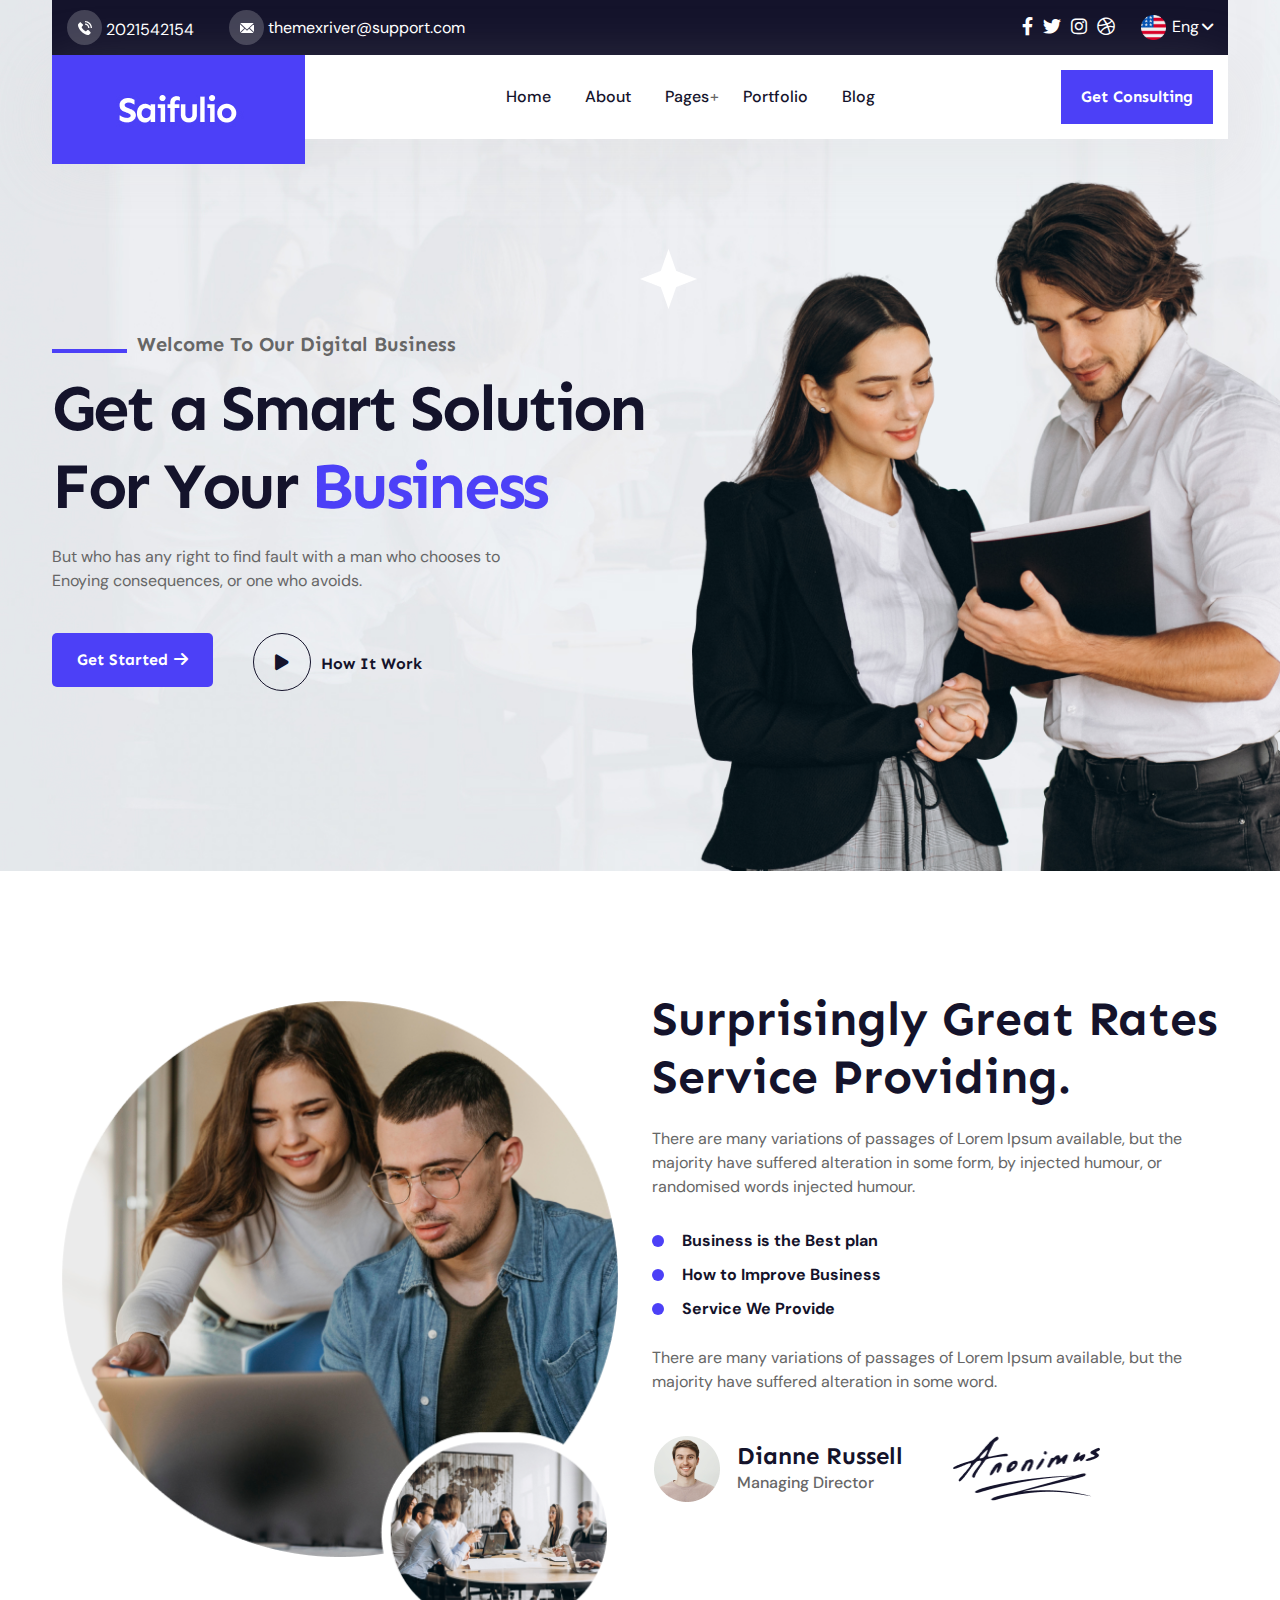
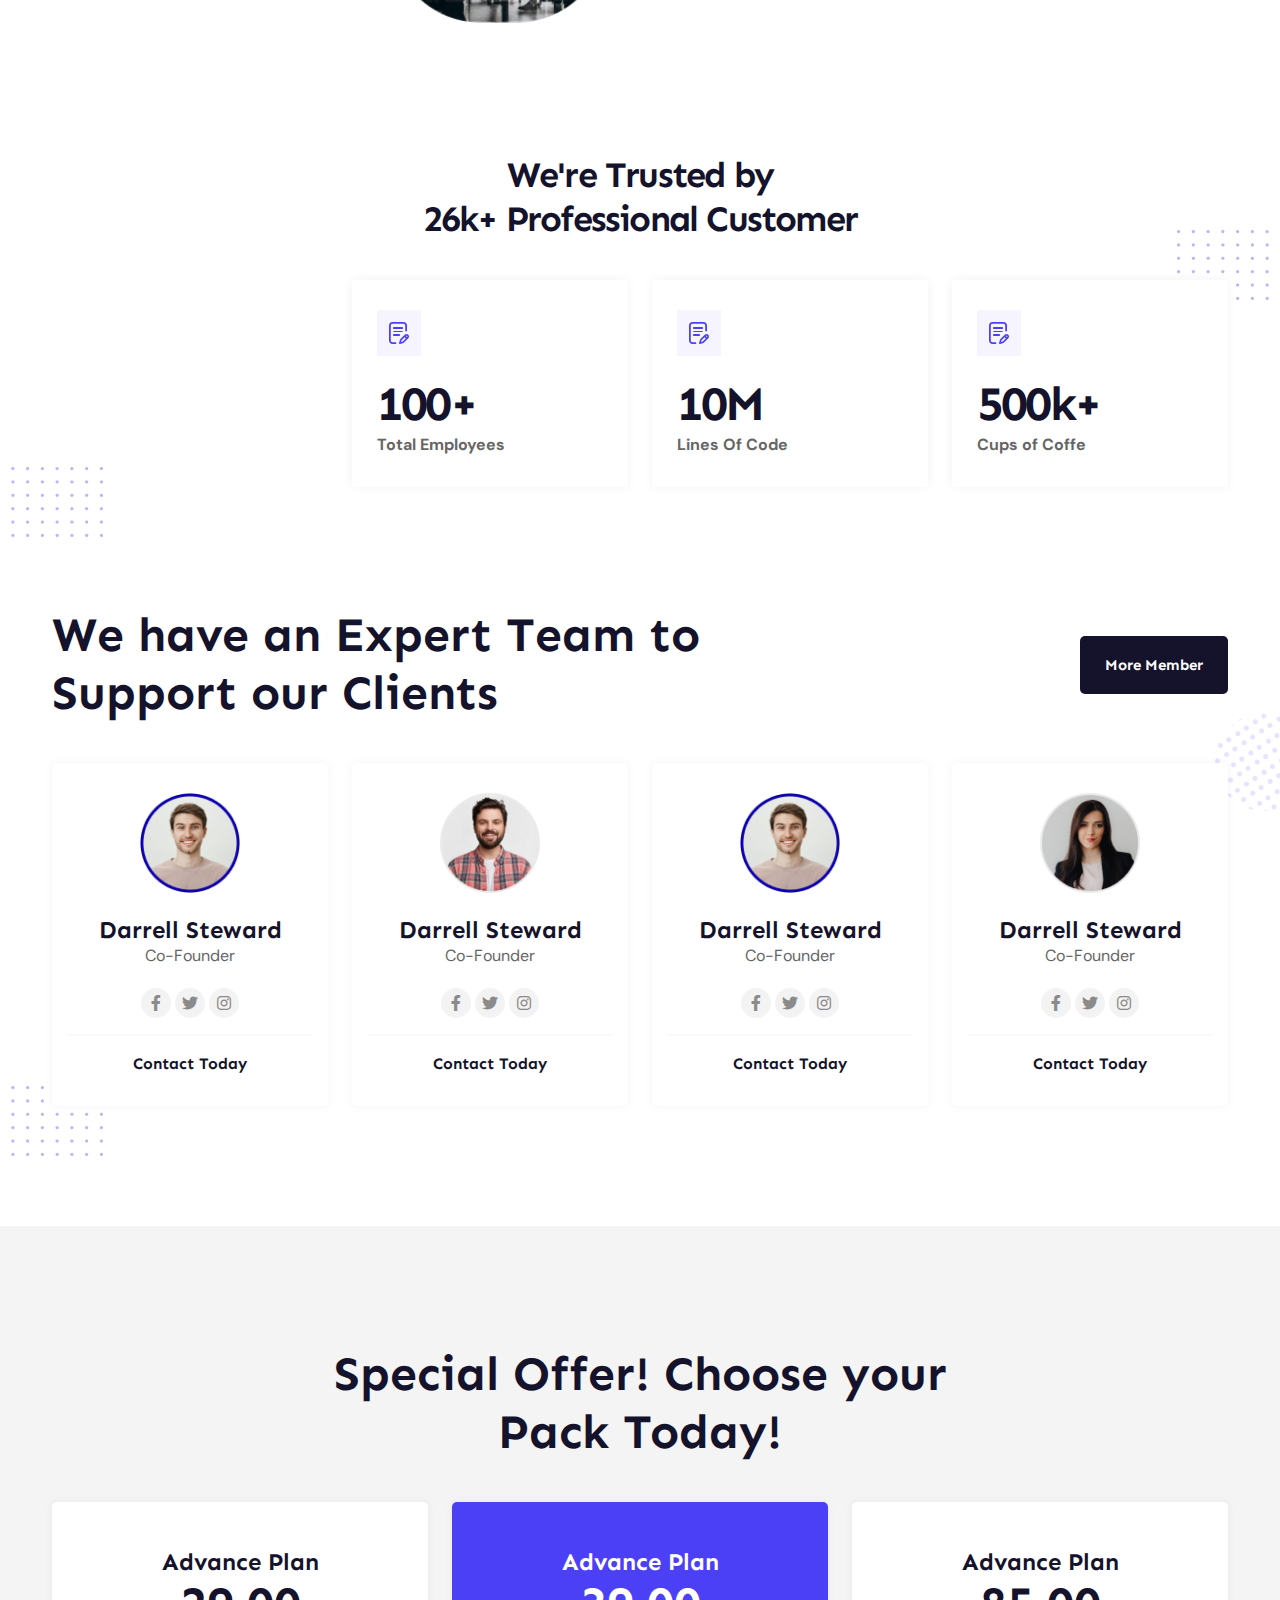
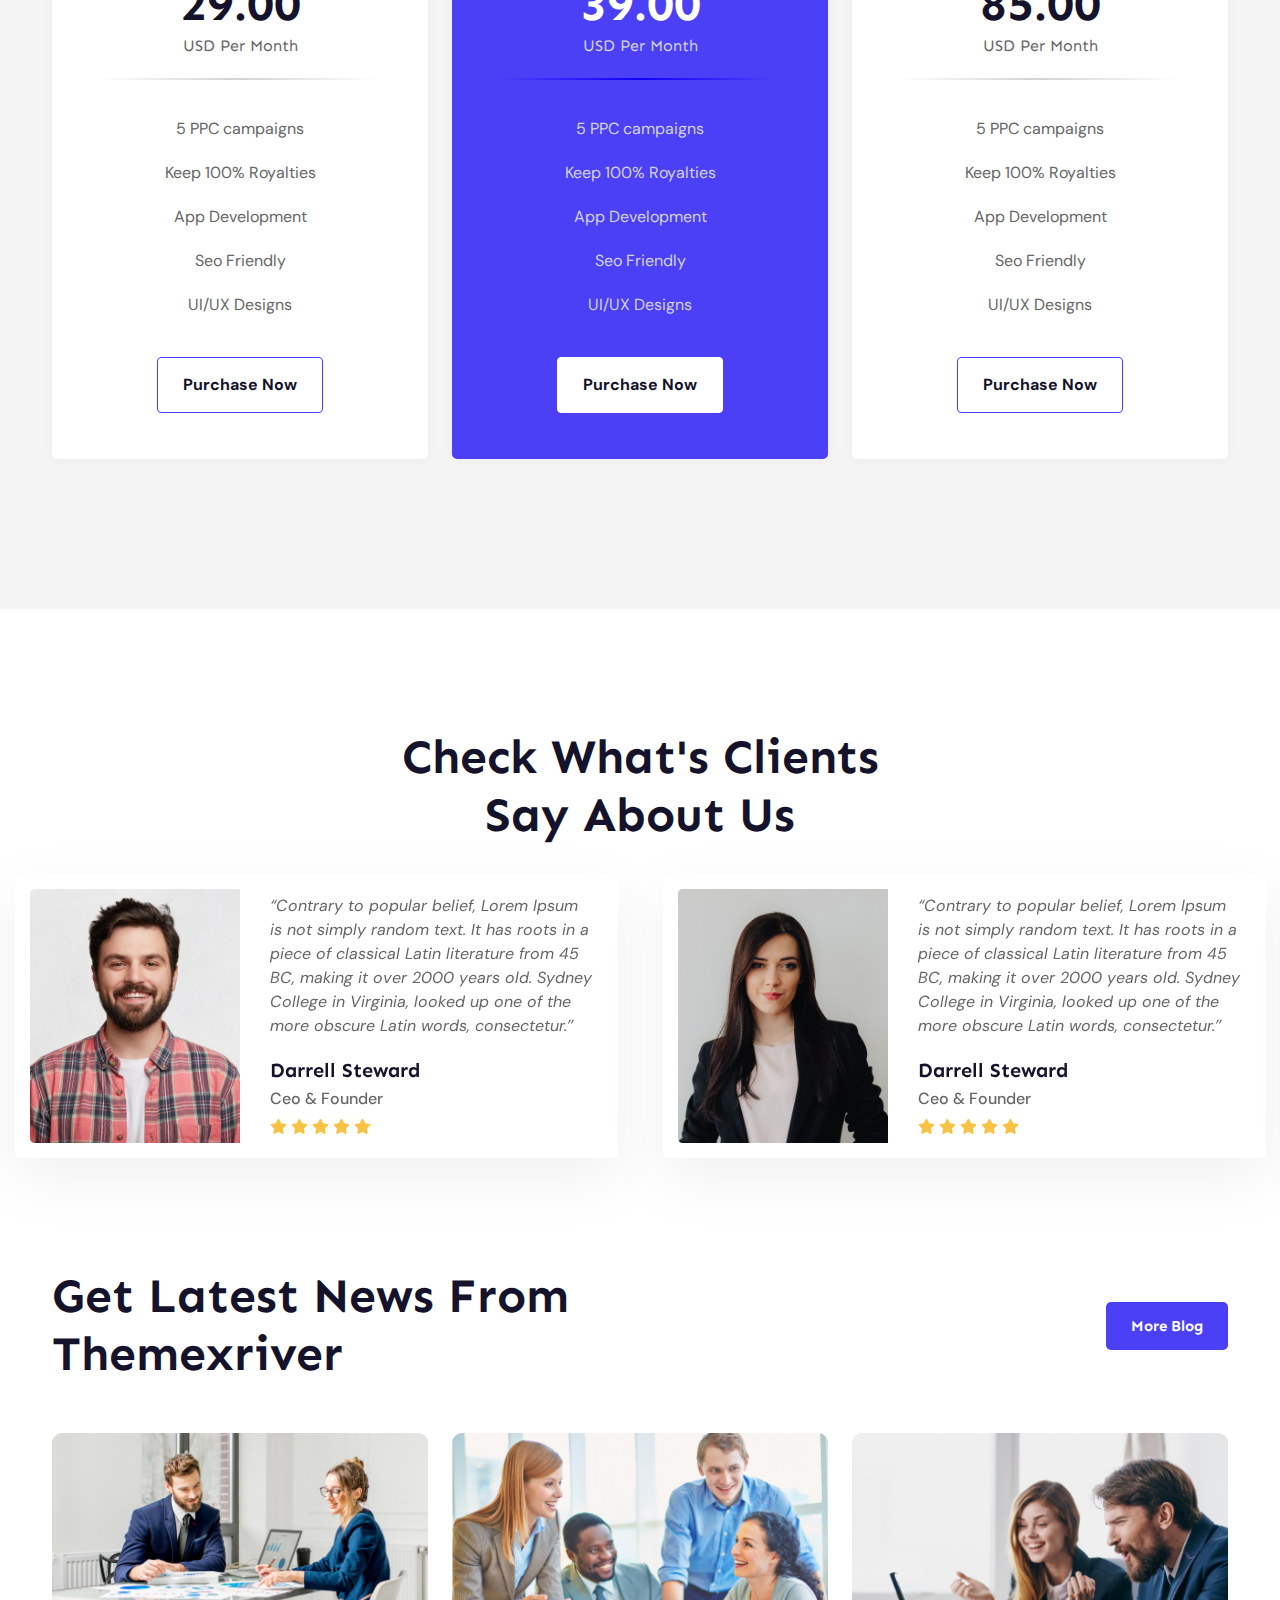
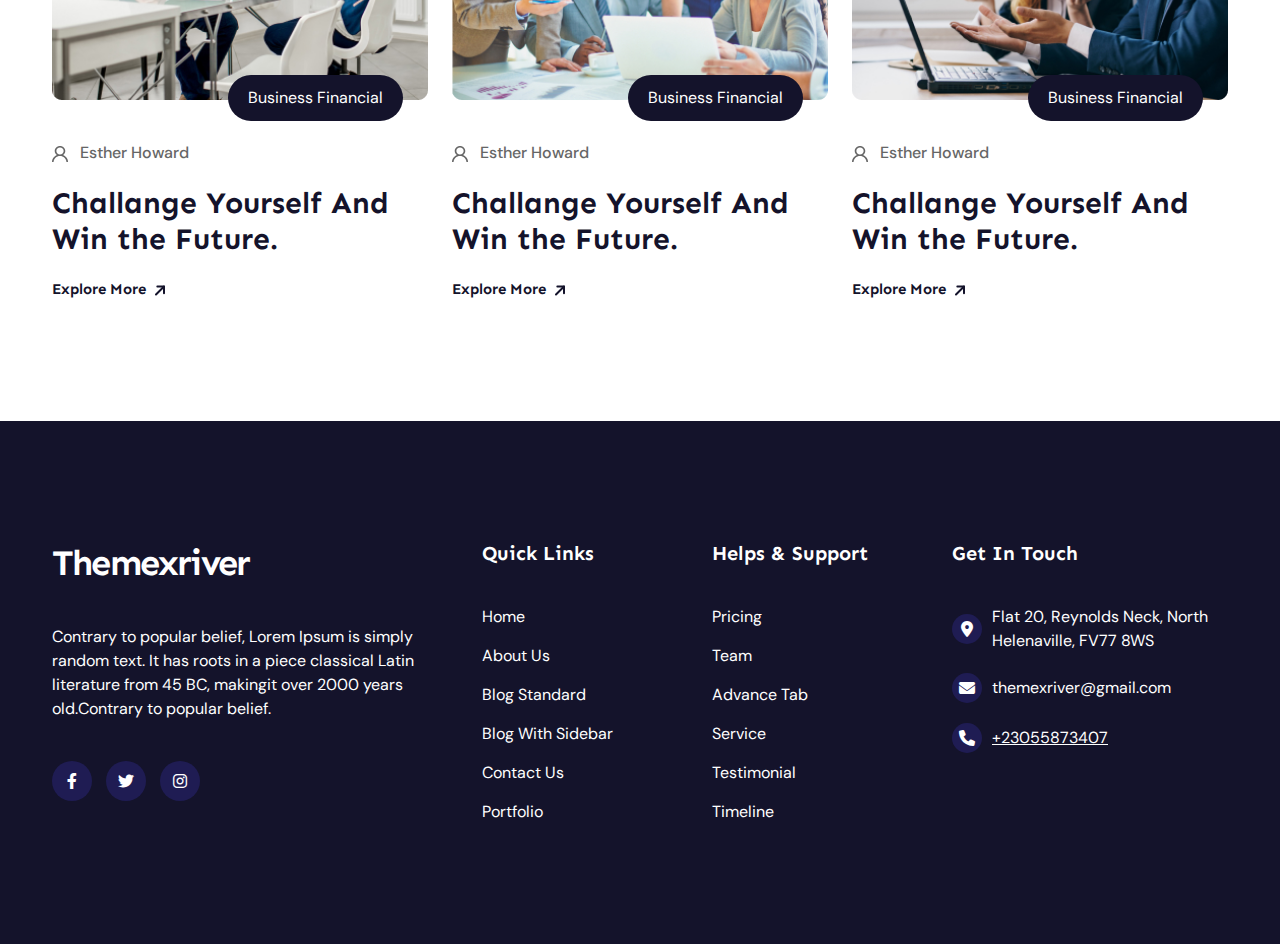
<file: index.html>
<!DOCTYPE html>
<html lang="en">
    <head>
        <meta charset="UTF-8">
        <meta http-equiv="X-UA-Compatible" content="IE=edge">
        <meta name="viewport" content="width=device-width">
        <title>Saifulio</title>

        <link rel="icon" href="assets/images/flag-1.png">
        
        <!-- Essential CSS Files -->
        <link rel="stylesheet" href="assets/css/all.css">
        <link rel="stylesheet" href="assets/css/bootstrap.css">
        <link rel="stylesheet" href="assets/css/magnific-popup.css">
        <link rel="stylesheet" href="assets/css/slick.css">
        <link rel="stylesheet" href="assets/css/animate.css">
        <link rel="stylesheet" href="assets/css/style.css">
        <link rel="stylesheet" href="assets/css/responsive.css">
    </head>
    <body>

        
        <!--Header Area -->
        <header class="header-area">
            <div class="container position-relative">
                <div class="top-bar">
                    <div class="row align-items-center">
                        <div class="col-lg-7 col-6">
                            <div class="topbar-left">
                                <div class="topbar-item">
                                    <a href="tel:98987687989">
                                        <span class="icon-wrapper">
                                            <svg width="14" height="14" viewBox="0 0 14 14" fill="none" xmlns="http://www.w3.org/2000/svg">
                                                <path d="M0.382092 5.93881C0.134752 5.27073 -0.0443561 4.58843 0.00966065 3.86349C0.0437765 3.41716 0.211513 3.03621 0.538456 2.72349C0.89383 2.38803 1.2293 2.03551 1.57899 1.69437C2.03387 1.24519 2.60531 1.24803 3.06019 1.69437C3.34164 1.97013 3.62025 2.25157 3.89887 2.53302C4.16895 2.80309 4.44188 3.07317 4.71196 3.34609C5.18674 3.82654 5.18958 4.38659 4.7148 4.86419C4.37365 5.20534 4.03533 5.54933 3.68849 5.88479C3.59751 5.97292 3.58898 6.04684 3.63731 6.15771C3.86475 6.70355 4.19454 7.18968 4.56413 7.64454C5.30899 8.55996 6.15051 9.37302 7.15409 10.0013C7.37015 10.1349 7.60612 10.2344 7.83072 10.3567C7.94728 10.4192 8.02404 10.3993 8.11786 10.3027C8.45618 9.95297 8.80302 9.60898 9.14986 9.26499C9.60474 8.81582 10.1733 8.81297 10.6282 9.26499C11.1854 9.81651 11.7398 10.3709 12.2914 10.9281C12.7548 11.3943 12.7519 11.9657 12.2857 12.4348C11.9701 12.7532 11.6375 13.0546 11.3418 13.3872C10.9097 13.8705 10.3638 14.0297 9.74405 13.9956C8.83998 13.9472 8.00698 13.6459 7.20242 13.2564C5.41702 12.3893 3.89318 11.1868 2.61668 9.66868C1.67281 8.5429 0.89383 7.32045 0.382092 5.93881ZM14 6.95656C14 3.1215 10.8784 0 7.04321 0V1.32479C10.1478 1.32479 12.6752 3.85212 12.6752 6.95656H14ZM10.1904 6.95656H11.5152C11.5152 4.49177 9.50808 2.48469 7.04321 2.48469V3.80948C7.88473 3.80948 8.67509 4.13641 9.26927 4.73058C9.86345 5.32474 10.1904 6.11507 10.1904 6.95656Z" fill="white"/>
                                            </svg>
                                        </span>
                                        <span>2021542154</span>
                                    </a>
                                </div>
                                <div class="topbar-item">
                                    <a href="mailto:mail@gmail.com">
                                        <span class="icon-wrapper">
                                            <svg width="14" height="10" viewBox="0 0 14 10" fill="none" xmlns="http://www.w3.org/2000/svg">
                                                <path d="M13.9898 1.00344C13.9898 0.987441 14.0008 0.971869 14.0001 0.956055L9.72772 5.07273L13.995 9.05791C13.9975 9.02944 13.9898 9.00073 13.9898 8.97166V1.00344Z" fill="white"/>
                                                <path d="M9.07546 5.70654L7.33135 7.3846C7.24309 7.46951 7.1291 7.51209 7.01505 7.51209C6.90338 7.51209 6.7917 7.47134 6.70405 7.38965L4.96469 5.76883L0.669556 9.90886C0.773993 9.94639 0.886094 9.97553 1.00349 9.97553H13.0267C13.201 9.97553 13.3645 9.92243 13.5067 9.84323L9.07546 5.70654Z" fill="white"/>
                                                <path d="M7.0099 6.42756L13.5302 0.14665C13.3825 0.0588791 13.2107 0 13.0265 0H1.00332C0.763484 0 0.543722 0.0931241 0.372559 0.235152L7.0099 6.42756Z" fill="white"/>
                                                <path d="M0 1.15625V8.97137C0 9.06109 0.0206198 9.14759 0.0430036 9.23025L4.28485 5.14544L0 1.15625Z" fill="white"/>
                                            </svg>
                                        </span>
                                        <span>themexriver@support.com</span>
                                    </a>
                                </div>
                            </div>
                        </div>
                        <div class="col-lg-5 col-6">
                            <div class="topbar-right">
                                <div class="topbar-social">
                                    <a href="#"><i class="fa-brands fa-facebook-f"></i></a>
                                    <a href="#"><i class="fa-brands fa-twitter"></i></a>
                                    <a href="#"><i class="fa-brands fa-instagram"></i></a>
                                    <a href="#"><i class="fa-brands fa-dribbble"></i></a>
                                </div>
                                <div class="lang-switcher">
                                    <ul>
                                        <li>
                                            <div class="flag-wrapper">
                                                <img src="assets/images/flag-1.png" alt="">
                                            </div>
                                            <span>Eng<i class="fa-solid fa-angle-down"></i></span>

                                            <ul>
                                                <li>
                                                    <div class="flag-wrapper">
                                                        <img src="assets/images/flag-1.png" alt="">
                                                    </div>
                                                    <span>BN</span>
                                                </li>
                                                <li>
                                                    <div class="flag-wrapper">
                                                        <img src="assets/images/flag-1.png" alt="">
                                                    </div>
                                                    <span>CN</span>
                                                </li>
                                                <li>
                                                    <div class="flag-wrapper">
                                                        <img src="assets/images/flag-1.png" alt="">
                                                    </div>
                                                    <span>JP</span>
                                                </li>
                                            </ul>
                                        </li>
                                    </ul>
                                </div>
                            </div>
                        </div>
                    </div>
                </div>
                <div class="navigation-area">
                    <div class="row align-items-center">
                        <div class="col-lg-3 col-6">
                            <div class="logo-wrapper">
                                <a href="index.html"><img src="assets/images/logo.jpg" alt=""></a>
                            </div>
                        </div>
                        <div class="col-lg-7 desktop-menu">
                            <div class="nav-wrapper">
                                <nav>
                                    <ul>
                                        <li><a href="#">Home</a></li>
                                        <li><a href="#">About</a></li>
                                        <li class="has-submenu"><a href="#">Pages</a>
                                            <ul>
                                                <li><a href="#">About</a></li>
                                                <li><a href="#">Service</a></li>
                                                <li><a href="#">contact</a></li>
                                            </ul>
                                        </li>
                                        <li><a href="#">Portfolio</a></li>
                                        <li><a href="#">blog</a></li>
                                    </ul>
                                </nav>
                            </div>
                        </div>
                        <div class="col-lg-2 col-6">
                            <div class="header-btn">
                                <a href="#">get consulting</a>
                                <button class="mobile-menu-toggle"><i class="fa-solid fa-bars"></i></button>
                            </div>
                        </div>
                    </div>
                </div>
                <div class="mobile-menu">
                    <nav>
                        <ul>
                            <li><a href="#">Home</a></li>
                            <li><a href="#">About</a></li>
                            <li class="has-submenu"><a href="#">Pages</a>
                                <ul>
                                    <li><a href="#">About</a></li>
                                    <li><a href="#">Service</a></li>
                                    <li><a href="#">contact</a></li>
                                </ul>
                            </li>
                            <li><a href="#">Portfolio</a></li>
                            <li><a href="#">blog</a></li>
                        </ul>
                    </nav>
                </div>
            </div>
        </header>
        <!-- Header Section End -->

        <!-- Hero Section Start -->
        <section class="hero-area">
            <span class="star-shape"><img src="assets/images/star.png" alt=""></span>
            <div class="container">
                <div class="row">
                    <div class="col-lg-7">
                        <div class="hero-left">
                            <div class="subtitle wow fadeInUp">
                                <span>Welcome to our digital business</span>
                            </div>
                            <div class="hero-title wow fadeInUp" data-wow-duration="1.2s">
                                <h1>Get a Smart Solution For Your <mark>Business</mark></h1>
                            </div>
                            <div class="hero-desc wow fadeInUp" data-wow-duration="1.4s">
                                <p>But who has any right to find fault with a man who chooses to Enoying consequences, or one who avoids.</p>
                            </div>
                            <div class="hero-btns">
                                <div class="primary-btn">
                                    <a href="#">Get started<i class="fa-solid fa-arrow-right"></i></a>
                                </div>
                                <div class="video-btn">
                                    <a href="https://www.youtube.com/watch?v=6WZOxnYi4Cs">
                                        <span class="icon-wrapper"><i class="fa-solid fa-play"></i></span>
                                        <span>How it work</span>
                                    </a>
                                </div>
                            </div>
                        </div>
                    </div>
                    <div class="col-lg-5">
                        <div class="hero-img">
                            <img src="assets/images/hero-img.png" alt="">
                        </div>
                    </div>
                </div>
            </div>
        </section>
        <!-- Hero Area End -->
        
        <!-- About Section STart -->
        <section class="about-section pt-120 pb-120">
            <div class="container">
                <div class="row">
                    <div class="col-lg-6">
                        <div class="about-left">
                            <div class="img-wrapper">
                                <img src="assets/images/about-left.png" alt="">
                            </div>
                        </div>
                    </div>
                    <div class="col-lg-6">
                        <div class="about-right">
                            <div class="about-title">
                                <h2>Surprisingly Great Rates Service Providing.</h2>
                                <p>There are many variations of passages of Lorem Ipsum available, but the majority have suffered alteration in some form, by injected humour, or randomised words injected humour.</p>
                            </div>
                            <div class="about-list">
                                <ul>
                                    <li>Business is the Best plan</li>
                                    <li>How to Improve Business</li>
                                    <li>Service We Provide</li>
                                </ul>
                            </div>
                            <div class="about-txt">
                                <p>There are many variations of passages of Lorem Ipsum available, but the majority have suffered alteration in some word.</p>
                            </div>
                            <div class="about-bottom">
                                <div class="row align-items-center">
                                    <div class="col">
                                        <div class="md-wrapper">
                                            <div class="thumb-wrapper">
                                                <img src="assets/images/man.png" alt="">
                                            </div>
                                            <div class="md-content">
                                                <h5>Dianne Russell</h5>
                                                <span>Managing Director</span>
                                            </div>
                                        </div>
                                    </div>
                                    <div class="col">
                                        <div class="signature-wrapper">
                                            <img src="assets/images/signature.png" alt="">
                                        </div>
                                    </div>
                                </div>
                            </div>
                        </div>
                    </div>
                </div>
            </div>
        </section>
        <!-- About Section End -->

        <!-- Customers Section -->
        <section class="ct-area pb-90">
            <div class="container">
                <div class="ct-title-area">
                    <h3>We're Trusted by <br>26k+ Professional Customer</h3>
                </div>
                <div class="ct-content-area">
                    <span class="frame-shape-1"><img src="assets/images/frame.png" alt=""></span>
                    <span class="frame-shape-2"><img src="assets/images/frame.png" alt=""></span>
                    <div class="row">
                        <div class="col-lg-3 col-md-4 col-sm-6">
                            <div class="ct-column wow fadeInUp">
                                <div class="figure-icon">
                                    <span>
                                        <svg width="20" height="22" viewBox="0 0 20 22" fill="none" xmlns="http://www.w3.org/2000/svg">
                                            <path d="M14.0001 9.5C14.0001 9.22385 13.6361 9 13.1871 9H4.81313C4.36411 9 4.00012 9.22385 4.00012 9.5C4.00012 9.77615 4.36411 10 4.81313 10H13.1871C13.6361 10 14.0001 9.77615 14.0001 9.5Z" fill="#4C40F7"/>
                                            <path d="M4.84804 12C4.37973 12 4.00012 12.4477 4.00012 13C4.00012 13.5523 4.37973 14 4.84804 14H10.1522C10.6205 14 11.0001 13.5523 11.0001 13C11.0001 12.4477 10.6205 12 10.1522 12H4.84804Z" fill="#4C40F7"/>
                                            <path d="M6.51422 20.2812H3.54789C2.56977 20.2812 1.77401 19.5102 1.77401 18.5625V3.4375C1.77401 2.48978 2.56977 1.71875 3.54789 1.71875H14.4524C15.4305 1.71875 16.2262 2.48978 16.2262 3.4375V8.72266C16.2262 9.19729 16.6233 9.58203 17.1132 9.58203C17.603 9.58203 18.0001 9.19729 18.0001 8.72266V3.4375C18.0001 1.54206 16.4086 0 14.4524 0H3.54789C1.59165 0 0.00012207 1.54206 0.00012207 3.4375V18.5625C0.00012207 20.4579 1.59165 22 3.54789 22H6.51422C7.00408 22 7.40117 21.6153 7.40117 21.1406C7.40117 20.666 7.00408 20.2812 6.51422 20.2812Z" fill="#4C40F7"/>
                                            <path d="M19.275 12.7312C18.3082 11.7564 16.7351 11.7563 15.7689 12.7306L11.2311 17.296C11.1347 17.393 11.0637 17.5124 11.0241 17.6438L10.0358 20.9243C9.94821 21.2152 10.0245 21.531 10.2351 21.7486C10.3928 21.9115 10.607 22 10.8267 22C10.9003 22 10.9745 21.9901 11.0473 21.9697L14.3835 21.0379C14.5207 20.9996 14.6459 20.9261 14.7467 20.8246L19.275 16.2672C20.2418 15.2923 20.2418 13.7062 19.275 12.7312ZM13.7327 19.4901L12.0544 19.9589L12.5455 18.3283L15.6074 15.2478L16.7765 16.4267L13.7327 19.4901ZM18.1067 15.0881L17.9466 15.2492L16.7776 14.0705L16.9372 13.9099C17.2595 13.585 17.7839 13.585 18.1061 13.9099C18.4284 14.2349 18.4284 14.7636 18.1067 15.0881Z" fill="#4C40F7"/>
                                            <path d="M13.1871 5H4.81313C4.36411 5 4.00012 5.4477 4.00012 6C4.00012 6.5523 4.36411 7 4.81313 7H13.1871C13.6361 7 14.0001 6.5523 14.0001 6C14.0001 5.4477 13.6361 5 13.1871 5Z" fill="#4C40F7"/>
                                            </svg>
                                    </span>
                                </div>
                                <div class="column-title">
                                    <h2><span class="counter">500</span>k+</h2>
                                </div>
                                <div class="column-desc">
                                    <span>Happy Customer</span>
                                </div>
                            </div>
                        </div>
                        <div class="col-lg-3 col-md-4 col-sm-6">
                            <div class="ct-column">
                                <div class="figure-icon">
                                    <span>
                                        <svg width="20" height="22" viewBox="0 0 20 22" fill="none" xmlns="http://www.w3.org/2000/svg">
                                            <path d="M14.0001 9.5C14.0001 9.22385 13.6361 9 13.1871 9H4.81313C4.36411 9 4.00012 9.22385 4.00012 9.5C4.00012 9.77615 4.36411 10 4.81313 10H13.1871C13.6361 10 14.0001 9.77615 14.0001 9.5Z" fill="#4C40F7"/>
                                            <path d="M4.84804 12C4.37973 12 4.00012 12.4477 4.00012 13C4.00012 13.5523 4.37973 14 4.84804 14H10.1522C10.6205 14 11.0001 13.5523 11.0001 13C11.0001 12.4477 10.6205 12 10.1522 12H4.84804Z" fill="#4C40F7"/>
                                            <path d="M6.51422 20.2812H3.54789C2.56977 20.2812 1.77401 19.5102 1.77401 18.5625V3.4375C1.77401 2.48978 2.56977 1.71875 3.54789 1.71875H14.4524C15.4305 1.71875 16.2262 2.48978 16.2262 3.4375V8.72266C16.2262 9.19729 16.6233 9.58203 17.1132 9.58203C17.603 9.58203 18.0001 9.19729 18.0001 8.72266V3.4375C18.0001 1.54206 16.4086 0 14.4524 0H3.54789C1.59165 0 0.00012207 1.54206 0.00012207 3.4375V18.5625C0.00012207 20.4579 1.59165 22 3.54789 22H6.51422C7.00408 22 7.40117 21.6153 7.40117 21.1406C7.40117 20.666 7.00408 20.2812 6.51422 20.2812Z" fill="#4C40F7"/>
                                            <path d="M19.275 12.7312C18.3082 11.7564 16.7351 11.7563 15.7689 12.7306L11.2311 17.296C11.1347 17.393 11.0637 17.5124 11.0241 17.6438L10.0358 20.9243C9.94821 21.2152 10.0245 21.531 10.2351 21.7486C10.3928 21.9115 10.607 22 10.8267 22C10.9003 22 10.9745 21.9901 11.0473 21.9697L14.3835 21.0379C14.5207 20.9996 14.6459 20.9261 14.7467 20.8246L19.275 16.2672C20.2418 15.2923 20.2418 13.7062 19.275 12.7312ZM13.7327 19.4901L12.0544 19.9589L12.5455 18.3283L15.6074 15.2478L16.7765 16.4267L13.7327 19.4901ZM18.1067 15.0881L17.9466 15.2492L16.7776 14.0705L16.9372 13.9099C17.2595 13.585 17.7839 13.585 18.1061 13.9099C18.4284 14.2349 18.4284 14.7636 18.1067 15.0881Z" fill="#4C40F7"/>
                                            <path d="M13.1871 5H4.81313C4.36411 5 4.00012 5.4477 4.00012 6C4.00012 6.5523 4.36411 7 4.81313 7H13.1871C13.6361 7 14.0001 6.5523 14.0001 6C14.0001 5.4477 13.6361 5 13.1871 5Z" fill="#4C40F7"/>
                                            </svg>
                                    </span>
                                </div>
                                <div class="column-title">
                                    <h2><span class="counter">100</span>+</h2>
                                </div>
                                <div class="column-desc">
                                    <span>Total Employees</span>
                                </div>
                            </div>
                        </div>
                        <div class="col-lg-3 col-md-4 col-sm-6">
                            <div class="ct-column">
                                <div class="figure-icon">
                                    <span>
                                        <svg width="20" height="22" viewBox="0 0 20 22" fill="none" xmlns="http://www.w3.org/2000/svg">
                                            <path d="M14.0001 9.5C14.0001 9.22385 13.6361 9 13.1871 9H4.81313C4.36411 9 4.00012 9.22385 4.00012 9.5C4.00012 9.77615 4.36411 10 4.81313 10H13.1871C13.6361 10 14.0001 9.77615 14.0001 9.5Z" fill="#4C40F7"/>
                                            <path d="M4.84804 12C4.37973 12 4.00012 12.4477 4.00012 13C4.00012 13.5523 4.37973 14 4.84804 14H10.1522C10.6205 14 11.0001 13.5523 11.0001 13C11.0001 12.4477 10.6205 12 10.1522 12H4.84804Z" fill="#4C40F7"/>
                                            <path d="M6.51422 20.2812H3.54789C2.56977 20.2812 1.77401 19.5102 1.77401 18.5625V3.4375C1.77401 2.48978 2.56977 1.71875 3.54789 1.71875H14.4524C15.4305 1.71875 16.2262 2.48978 16.2262 3.4375V8.72266C16.2262 9.19729 16.6233 9.58203 17.1132 9.58203C17.603 9.58203 18.0001 9.19729 18.0001 8.72266V3.4375C18.0001 1.54206 16.4086 0 14.4524 0H3.54789C1.59165 0 0.00012207 1.54206 0.00012207 3.4375V18.5625C0.00012207 20.4579 1.59165 22 3.54789 22H6.51422C7.00408 22 7.40117 21.6153 7.40117 21.1406C7.40117 20.666 7.00408 20.2812 6.51422 20.2812Z" fill="#4C40F7"/>
                                            <path d="M19.275 12.7312C18.3082 11.7564 16.7351 11.7563 15.7689 12.7306L11.2311 17.296C11.1347 17.393 11.0637 17.5124 11.0241 17.6438L10.0358 20.9243C9.94821 21.2152 10.0245 21.531 10.2351 21.7486C10.3928 21.9115 10.607 22 10.8267 22C10.9003 22 10.9745 21.9901 11.0473 21.9697L14.3835 21.0379C14.5207 20.9996 14.6459 20.9261 14.7467 20.8246L19.275 16.2672C20.2418 15.2923 20.2418 13.7062 19.275 12.7312ZM13.7327 19.4901L12.0544 19.9589L12.5455 18.3283L15.6074 15.2478L16.7765 16.4267L13.7327 19.4901ZM18.1067 15.0881L17.9466 15.2492L16.7776 14.0705L16.9372 13.9099C17.2595 13.585 17.7839 13.585 18.1061 13.9099C18.4284 14.2349 18.4284 14.7636 18.1067 15.0881Z" fill="#4C40F7"/>
                                            <path d="M13.1871 5H4.81313C4.36411 5 4.00012 5.4477 4.00012 6C4.00012 6.5523 4.36411 7 4.81313 7H13.1871C13.6361 7 14.0001 6.5523 14.0001 6C14.0001 5.4477 13.6361 5 13.1871 5Z" fill="#4C40F7"/>
                                            </svg>
                                    </span>
                                </div>
                                <div class="column-title">
                                    <h2><span class="counter">10</span>M</h2>
                                </div>
                                <div class="column-desc">
                                    <span>Lines Of Code</span>
                                </div>
                            </div>
                        </div>
                        <div class="col-lg-3 col-md-4 col-sm-6">
                            <div class="ct-column">
                                <div class="figure-icon">
                                    <span>
                                        <svg width="20" height="22" viewBox="0 0 20 22" fill="none" xmlns="http://www.w3.org/2000/svg">
                                            <path d="M14.0001 9.5C14.0001 9.22385 13.6361 9 13.1871 9H4.81313C4.36411 9 4.00012 9.22385 4.00012 9.5C4.00012 9.77615 4.36411 10 4.81313 10H13.1871C13.6361 10 14.0001 9.77615 14.0001 9.5Z" fill="#4C40F7"/>
                                            <path d="M4.84804 12C4.37973 12 4.00012 12.4477 4.00012 13C4.00012 13.5523 4.37973 14 4.84804 14H10.1522C10.6205 14 11.0001 13.5523 11.0001 13C11.0001 12.4477 10.6205 12 10.1522 12H4.84804Z" fill="#4C40F7"/>
                                            <path d="M6.51422 20.2812H3.54789C2.56977 20.2812 1.77401 19.5102 1.77401 18.5625V3.4375C1.77401 2.48978 2.56977 1.71875 3.54789 1.71875H14.4524C15.4305 1.71875 16.2262 2.48978 16.2262 3.4375V8.72266C16.2262 9.19729 16.6233 9.58203 17.1132 9.58203C17.603 9.58203 18.0001 9.19729 18.0001 8.72266V3.4375C18.0001 1.54206 16.4086 0 14.4524 0H3.54789C1.59165 0 0.00012207 1.54206 0.00012207 3.4375V18.5625C0.00012207 20.4579 1.59165 22 3.54789 22H6.51422C7.00408 22 7.40117 21.6153 7.40117 21.1406C7.40117 20.666 7.00408 20.2812 6.51422 20.2812Z" fill="#4C40F7"/>
                                            <path d="M19.275 12.7312C18.3082 11.7564 16.7351 11.7563 15.7689 12.7306L11.2311 17.296C11.1347 17.393 11.0637 17.5124 11.0241 17.6438L10.0358 20.9243C9.94821 21.2152 10.0245 21.531 10.2351 21.7486C10.3928 21.9115 10.607 22 10.8267 22C10.9003 22 10.9745 21.9901 11.0473 21.9697L14.3835 21.0379C14.5207 20.9996 14.6459 20.9261 14.7467 20.8246L19.275 16.2672C20.2418 15.2923 20.2418 13.7062 19.275 12.7312ZM13.7327 19.4901L12.0544 19.9589L12.5455 18.3283L15.6074 15.2478L16.7765 16.4267L13.7327 19.4901ZM18.1067 15.0881L17.9466 15.2492L16.7776 14.0705L16.9372 13.9099C17.2595 13.585 17.7839 13.585 18.1061 13.9099C18.4284 14.2349 18.4284 14.7636 18.1067 15.0881Z" fill="#4C40F7"/>
                                            <path d="M13.1871 5H4.81313C4.36411 5 4.00012 5.4477 4.00012 6C4.00012 6.5523 4.36411 7 4.81313 7H13.1871C13.6361 7 14.0001 6.5523 14.0001 6C14.0001 5.4477 13.6361 5 13.1871 5Z" fill="#4C40F7"/>
                                            </svg>
                                    </span>
                                </div>
                                <div class="column-title">
                                    <h2><span class="counter">500</span>k+</h2>
                                </div>
                                <div class="column-desc">
                                    <span>Cups of Coffe</span>
                                </div>
                            </div>
                        </div>
                    </div>
                </div>
            </div>
        </section>
        <!-- Customers Section End -->

        <!-- Team Area -->
        <section class="team-area pb-90">
            <div class="container">
                <div class="row align-items-center">
                    <div class="col-lg-8">
                        <div class="team-title">
                            <h2>We have an Expert Team to Support our Clients</h2>
                        </div>
                    </div>
                    <div class="col-lg-4">
                        <div class="team-btn">
                            <a href="#">More Member</a>
                        </div>
                    </div>
                </div>
                <div class="team-members">
                    <span class="frame-shape-1">
                        <img src="assets/images/frame.png" alt="">
                    </span>
                    <span class="frame-shape-2">
                        <img src="assets/images/circle-shape.png" alt="">
                    </span>
                    <div class="row">
                        <div class="col-lg-3 col-md-4 col-sm-6">
                            <div class="team-column">
                                <div class="figure-img">
                                    <img src="assets/images/team-2.png" alt="">
                                </div>
                                <div class="member-info">
                                    <h5>Darrell Steward</h5>
                                    <span>Co-Founder</span>
                                </div>
                                <div class="team-social">
                                    <a href="#"><i class="fab fa-facebook-f"></i></a>
                                    <a href="#"><i class="fab fa-twitter"></i></a>
                                    <a href="#"><i class="fab fa-instagram"></i></a>
                                </div>
                                <div class="spacer">
                                    <hr>
                                </div>
                                <div class="team-bottom-txt">
                                    <span>Contact today</span>
                                </div>
                            </div>
                        </div>
                        <div class="col-lg-3 col-md-4 col-sm-6">
                            <div class="team-column">
                                <div class="figure-img">
                                    <img src="assets/images/team-3.png" alt="">
                                </div>
                                <div class="member-info">
                                    <h5>Darrell Steward</h5>
                                    <span>Co-Founder</span>
                                </div>
                                <div class="team-social">
                                    <a href="#"><i class="fab fa-facebook-f"></i></a>
                                    <a href="#"><i class="fab fa-twitter"></i></a>
                                    <a href="#"><i class="fab fa-instagram"></i></a>
                                </div>
                                <div class="spacer">
                                    <hr>
                                </div>
                                <div class="team-bottom-txt">
                                    <span>Contact today</span>
                                </div>
                            </div>
                        </div>
                        <div class="col-lg-3 col-md-4 col-sm-6">
                            <div class="team-column">
                                <div class="figure-img">
                                    <img src="assets/images/team-2.png" alt="">
                                </div>
                                <div class="member-info">
                                    <h5>Darrell Steward</h5>
                                    <span>Co-Founder</span>
                                </div>
                                <div class="team-social">
                                    <a href="#"><i class="fab fa-facebook-f"></i></a>
                                    <a href="#"><i class="fab fa-twitter"></i></a>
                                    <a href="#"><i class="fab fa-instagram"></i></a>
                                </div>
                                <div class="spacer">
                                    <hr>
                                </div>
                                <div class="team-bottom-txt">
                                    <span>Contact today</span>
                                </div>
                            </div>
                        </div>
                        <div class="col-lg-3 col-md-4 col-sm-6">
                            <div class="team-column">
                                <div class="figure-img">
                                    <img src="assets/images/team-1.png" alt="">
                                </div>
                                <div class="member-info">
                                    <h5>Darrell Steward</h5>
                                    <span>Co-Founder</span>
                                </div>
                                <div class="team-social">
                                    <a href="#"><i class="fab fa-facebook-f"></i></a>
                                    <a href="#"><i class="fab fa-twitter"></i></a>
                                    <a href="#"><i class="fab fa-instagram"></i></a>
                                </div>
                                <div class="spacer">
                                    <hr>
                                </div>
                                <div class="team-bottom-txt">
                                    <span>Contact today</span>
                                </div>
                            </div>
                        </div>
                    </div>
                </div>
            </div>
        </section>
        <!-- Team Area End -->

        <!-- Pricing Section -->
        <section class="pricing-section pt-120 pb-120">
            <div class="container">
                <div class="pricing-title">
                    <h2>Special Offer! Choose your Pack Today!</h2>
                </div>
                <div class="pricing-plan">
                    <div class="row">
                        <div class="col-lg-4 col-md-6">
                            <div class="pricing-column">
                                <div class="table-title">
                                    <h5>Advance Plan</h5>
                                </div>
                                <div class="table-price">
                                    <h2>29.00</h2>
                                </div>
                                <div class="table-recurring">
                                    <span>USD Per Month</span>
                                </div>
                                <div class="spacer">

                                </div>
                                <div class="table-list">
                                    <ul>
                                        <li>5 PPC campaigns</li>
                                        <li>Keep 100% Royalties</li>
                                        <li>App Development</li>
                                        <li>Seo Friendly</li>
                                        <li>UI/UX Designs</li>
                                    </ul>
                                </div>
                                <div class="table-btn">
                                    <a href="#">Purchase now</a>
                                </div>
                            </div>
                        </div>
                        <div class="col-lg-4 col-md-6">
                            <div class="pricing-column active">
                                <div class="table-title">
                                    <h5>Advance Plan</h5>
                                </div>
                                <div class="table-price">
                                    <h2>39.00</h2>
                                </div>
                                <div class="table-recurring">
                                    <span>USD Per Month</span>
                                </div>
                                <div class="spacer">

                                </div>
                                <div class="table-list">
                                    <ul>
                                        <li>5 PPC campaigns</li>
                                        <li>Keep 100% Royalties</li>
                                        <li>App Development</li>
                                        <li>Seo Friendly</li>
                                        <li>UI/UX Designs</li>
                                    </ul>
                                </div>
                                <div class="table-btn">
                                    <a href="#">Purchase now</a>
                                </div>
                            </div>
                        </div>
                        <div class="col-lg-4 col-md-6">
                            <div class="pricing-column">
                                <div class="table-title">
                                    <h5>Advance Plan</h5>
                                </div>
                                <div class="table-price">
                                    <h2>85.00</h2>
                                </div>
                                <div class="table-recurring">
                                    <span>USD Per Month</span>
                                </div>
                                <div class="spacer">

                                </div>
                                <div class="table-list">
                                    <ul>
                                        <li>5 PPC campaigns</li>
                                        <li>Keep 100% Royalties</li>
                                        <li>App Development</li>
                                        <li>Seo Friendly</li>
                                        <li>UI/UX Designs</li>
                                    </ul>
                                </div>
                                <div class="table-btn">
                                    <a href="#">Purchase now</a>
                                </div>
                            </div>
                        </div>
                    </div>
                </div>
            </div>
        </section>
        <!-- Pricing Section End -->

        <!-- Testimonial Area Start -->
        <section class="feedback-area pt-120">
            <div class="container">
                <div class="feedback-title">
                    <h2>Check What's Clients Say About Us</h2>
                </div>
            </div>
            <div class="feedback-slider-wrapper">
                <div class="fd-slider">
                    
                    <div class="fd-single">
                        <div class="fd-left">
                            <img src="assets/images/client-1.jpg" alt="">
                        </div>
                        <div class="fd-right">
                            <div class="fd-quote">
                                <p>“Contrary to popular belief, Lorem Ipsum is not simply random text. It has roots in a piece of classical Latin literature from 45 BC, making it over 2000 years old. Sydney College in Virginia, looked up one of the more obscure Latin words, consectetur.’’</p>
                            </div>
                            <div class="fd-right-bottom">
                                <h6>Darrell Steward</h6>
                                <span>Ceo & Founder</span>
                                <div class="rating">
                                    <span><i class="fa-solid fa-star"></i></span>
                                    <span><i class="fa-solid fa-star"></i></span>
                                    <span><i class="fa-solid fa-star"></i></span>
                                    <span><i class="fa-solid fa-star"></i></span>
                                    <span><i class="fa-solid fa-star"></i></span>
                                </div>

                            </div>
                        </div>
                    </div>
                    <div class="fd-single">
                        <div class="fd-left">
                            <img src="assets/images/client-2.jpg" alt="">
                        </div>
                        <div class="fd-right">
                            <div class="fd-quote">
                                <p>“Contrary to popular belief, Lorem Ipsum is not simply random text. It has roots in a piece of classical Latin literature from 45 BC, making it over 2000 years old. Sydney College in Virginia, looked up one of the more obscure Latin words, consectetur.’’</p>
                            </div>
                            <div class="fd-right-bottom">
                                <h6>Darrell Steward</h6>
                                <span>Ceo & Founder</span>
                                <div class="rating">
                                    <span><i class="fa-solid fa-star"></i></span>
                                    <span><i class="fa-solid fa-star"></i></span>
                                    <span><i class="fa-solid fa-star"></i></span>
                                    <span><i class="fa-solid fa-star"></i></span>
                                    <span><i class="fa-solid fa-star"></i></span>
                                </div>

                            </div>
                        </div>
                    </div>
                    <div class="fd-single">
                        <div class="fd-left">
                            <img src="assets/images/client-3.jpg" alt="">
                        </div>
                        <div class="fd-right">
                            <div class="fd-quote">
                                <p>“Contrary to popular belief, Lorem Ipsum is not simply random text. It has roots in a piece of classical Latin literature from 45 BC, making it over 2000 years old. Sydney College in Virginia, looked up one of the more obscure Latin words, consectetur.’’</p>
                            </div>
                            <div class="fd-right-bottom">
                                <h6>Darrell Steward</h6>
                                <span>Ceo & Founder</span>
                                <div class="rating">
                                    <span><i class="fa-solid fa-star"></i></span>
                                    <span><i class="fa-solid fa-star"></i></span>
                                    <span><i class="fa-solid fa-star"></i></span>
                                    <span><i class="fa-solid fa-star"></i></span>
                                    <span><i class="fa-solid fa-star"></i></span>
                                </div>

                            </div>
                        </div>
                    </div>
                    <div class="fd-single">
                        <div class="fd-left">
                            <img src="assets/images/client-2.jpg" alt="">
                        </div>
                        <div class="fd-right">
                            <div class="fd-quote">
                                <p>“Contrary to popular belief, Lorem Ipsum is not simply random text. It has roots in a piece of classical Latin literature from 45 BC, making it over 2000 years old. Sydney College in Virginia, looked up one of the more obscure Latin words, consectetur.’’</p>
                            </div>
                            <div class="fd-right-bottom">
                                <h6>Darrell Steward</h6>
                                <span>Ceo & Founder</span>
                                <div class="rating">
                                    <span><i class="fa-solid fa-star"></i></span>
                                    <span><i class="fa-solid fa-star"></i></span>
                                    <span><i class="fa-solid fa-star"></i></span>
                                    <span><i class="fa-solid fa-star"></i></span>
                                    <span><i class="fa-solid fa-star"></i></span>
                                </div>

                            </div>
                        </div>
                    </div>
                </div>
            </div>
        </section>
        <!-- Feedback Area End -->

        <!-- Blog Area -->
        <section class="blog-area pt-40 pb-80">
            <div class="container">
                <div class="blog-top-content">
                    <div class="row align-items-center">
                        <div class="col-lg-7">
                            <div class="top-title">
                                <h2>Get Latest News From Themexriver</h2>
                            </div>
                        </div>
                        <div class="col-lg-5">
                            <div class="primary-btn">
                                <a href="#">more blog</a>
                            </div>
                        </div>
                    </div>
                </div>
                <div class="blog-articles">
                    <div class="row">
                        <div class="col-lg-4 col-sm-6">
                            <article>
                                <div class="thumb-wrapper">
                                    <img src="assets/images/news-1.jpg" alt="">
                                </div>
                                <div class="blog-category">
                                    <a href="#">Business Financial</a>
                                </div>
                                <div class="blog-author">
                                    <span>
                                        <svg width="16" height="16" viewBox="0 0 16 16" fill="none" xmlns="http://www.w3.org/2000/svg">
                                            <path d="M15.3723 13.0577C14.9709 12.1595 14.3885 11.3437 13.6574 10.6556C12.9285 9.96555 12.0651 9.41537 11.1149 9.03545C11.1064 9.03143 11.0979 9.02942 11.0893 9.0254C12.4149 8.12085 13.2766 6.64744 13.2766 4.98508C13.2766 2.23122 10.9149 0 8 0C5.08513 0 2.72344 2.23122 2.72344 4.98508C2.72344 6.64744 3.58514 8.12085 4.91066 9.02741C4.90215 9.03143 4.89364 9.03344 4.88513 9.03746C3.93194 9.41737 3.07663 9.96211 2.34259 10.6576C1.61219 11.3462 1.02984 12.1619 0.627709 13.0597C0.232652 13.9386 0.0195891 14.8809 5.32039e-05 15.8357C-0.000514675 15.8571 0.00346833 15.8785 0.0117677 15.8984C0.020067 15.9184 0.0325146 15.9366 0.0483771 15.952C0.0642397 15.9673 0.0831961 15.9795 0.104129 15.9879C0.125063 15.9962 0.14755 16.0005 0.170265 16.0005H1.44685C1.54047 16.0005 1.61494 15.9301 1.61706 15.8437C1.65962 14.2919 2.31919 12.8386 3.48514 11.737C4.69151 10.5973 6.29363 9.97015 8 9.97015C9.70637 9.97015 11.3085 10.5973 12.5149 11.737C13.6808 12.8386 14.3404 14.2919 14.3829 15.8437C14.3851 15.9321 14.4595 16.0005 14.5531 16.0005H15.8297C15.8524 16.0005 15.8749 15.9962 15.8959 15.9879C15.9168 15.9795 15.9358 15.9673 15.9516 15.952C15.9675 15.9366 15.9799 15.9184 15.9882 15.8984C15.9965 15.8785 16.0005 15.8571 15.9999 15.8357C15.9787 14.8748 15.768 13.9401 15.3723 13.0577ZM8 8.44247C7.02341 8.44247 6.10427 8.08266 5.41278 7.42937C4.7213 6.77609 4.34045 5.90772 4.34045 4.98508C4.34045 4.06244 4.7213 3.19407 5.41278 2.54078C6.10427 1.88749 7.02341 1.52768 8 1.52768C8.97659 1.52768 9.89573 1.88749 10.5872 2.54078C11.2787 3.19407 11.6595 4.06244 11.6595 4.98508C11.6595 5.90772 11.2787 6.77609 10.5872 7.42937C9.89573 8.08266 8.97659 8.44247 8 8.44247Z" fill="#666666"/>
                                        </svg>
                                    </span>
                                    <span class="name">Esther Howard</span>
                                </div>
                                <div class="article-title">
                                    <a href="#"><h4>Challange Yourself And Win the Future.</h4></a>
                                </div>
                                <div class="readmore-btn">
                                    <a href="#">explore more<span>
                                        <svg width="10" height="11" viewBox="0 0 10 11" fill="none" xmlns="http://www.w3.org/2000/svg">
                                            <path d="M9 1.5L1 9.5" stroke-width="2" stroke-linecap="round" stroke-linejoin="round"/>
                                            <path d="M2.3335 1.5H9.00016V8.16667" stroke-width="2" stroke-linecap="round" stroke-linejoin="round"/>
                                        </svg>
                                    </span></a>
                                </div>
                            </article>
                        </div>
                        <div class="col-lg-4 col-sm-6">
                            <article>
                                <div class="thumb-wrapper">
                                    <img src="assets/images/news-2.jpg" alt="">
                                </div>
                                <div class="blog-category">
                                    <a href="#">Business Financial</a>
                                </div>
                                <div class="blog-author">
                                    <span>
                                        <svg width="16" height="16" viewBox="0 0 16 16" fill="none" xmlns="http://www.w3.org/2000/svg">
                                            <path d="M15.3723 13.0577C14.9709 12.1595 14.3885 11.3437 13.6574 10.6556C12.9285 9.96555 12.0651 9.41537 11.1149 9.03545C11.1064 9.03143 11.0979 9.02942 11.0893 9.0254C12.4149 8.12085 13.2766 6.64744 13.2766 4.98508C13.2766 2.23122 10.9149 0 8 0C5.08513 0 2.72344 2.23122 2.72344 4.98508C2.72344 6.64744 3.58514 8.12085 4.91066 9.02741C4.90215 9.03143 4.89364 9.03344 4.88513 9.03746C3.93194 9.41737 3.07663 9.96211 2.34259 10.6576C1.61219 11.3462 1.02984 12.1619 0.627709 13.0597C0.232652 13.9386 0.0195891 14.8809 5.32039e-05 15.8357C-0.000514675 15.8571 0.00346833 15.8785 0.0117677 15.8984C0.020067 15.9184 0.0325146 15.9366 0.0483771 15.952C0.0642397 15.9673 0.0831961 15.9795 0.104129 15.9879C0.125063 15.9962 0.14755 16.0005 0.170265 16.0005H1.44685C1.54047 16.0005 1.61494 15.9301 1.61706 15.8437C1.65962 14.2919 2.31919 12.8386 3.48514 11.737C4.69151 10.5973 6.29363 9.97015 8 9.97015C9.70637 9.97015 11.3085 10.5973 12.5149 11.737C13.6808 12.8386 14.3404 14.2919 14.3829 15.8437C14.3851 15.9321 14.4595 16.0005 14.5531 16.0005H15.8297C15.8524 16.0005 15.8749 15.9962 15.8959 15.9879C15.9168 15.9795 15.9358 15.9673 15.9516 15.952C15.9675 15.9366 15.9799 15.9184 15.9882 15.8984C15.9965 15.8785 16.0005 15.8571 15.9999 15.8357C15.9787 14.8748 15.768 13.9401 15.3723 13.0577ZM8 8.44247C7.02341 8.44247 6.10427 8.08266 5.41278 7.42937C4.7213 6.77609 4.34045 5.90772 4.34045 4.98508C4.34045 4.06244 4.7213 3.19407 5.41278 2.54078C6.10427 1.88749 7.02341 1.52768 8 1.52768C8.97659 1.52768 9.89573 1.88749 10.5872 2.54078C11.2787 3.19407 11.6595 4.06244 11.6595 4.98508C11.6595 5.90772 11.2787 6.77609 10.5872 7.42937C9.89573 8.08266 8.97659 8.44247 8 8.44247Z" fill="#666666"/>
                                        </svg>
                                    </span>
                                    <span class="name">Esther Howard</span>
                                </div>
                                <div class="article-title">
                                    <a href="#"><h4>Challange Yourself And Win the Future.</h4></a>
                                </div>
                                <div class="readmore-btn">
                                    <a href="#">explore more<span>
                                        <svg width="10" height="11" viewBox="0 0 10 11" fill="none" xmlns="http://www.w3.org/2000/svg">
                                            <path d="M9 1.5L1 9.5" stroke-width="2" stroke-linecap="round" stroke-linejoin="round"/>
                                            <path d="M2.3335 1.5H9.00016V8.16667" stroke-width="2" stroke-linecap="round" stroke-linejoin="round"/>
                                        </svg>
                                    </span></a>
                                </div>
                            </article>
                        </div>
                        <div class="col-lg-4 col-sm-6">
                            <article>
                                <div class="thumb-wrapper">
                                    <img src="assets/images/news-3.jpg" alt="">
                                </div>
                                <div class="blog-category">
                                    <a href="#">Business Financial</a>
                                </div>
                                <div class="blog-author">
                                    <span>
                                        <svg width="16" height="16" viewBox="0 0 16 16" fill="none" xmlns="http://www.w3.org/2000/svg">
                                            <path d="M15.3723 13.0577C14.9709 12.1595 14.3885 11.3437 13.6574 10.6556C12.9285 9.96555 12.0651 9.41537 11.1149 9.03545C11.1064 9.03143 11.0979 9.02942 11.0893 9.0254C12.4149 8.12085 13.2766 6.64744 13.2766 4.98508C13.2766 2.23122 10.9149 0 8 0C5.08513 0 2.72344 2.23122 2.72344 4.98508C2.72344 6.64744 3.58514 8.12085 4.91066 9.02741C4.90215 9.03143 4.89364 9.03344 4.88513 9.03746C3.93194 9.41737 3.07663 9.96211 2.34259 10.6576C1.61219 11.3462 1.02984 12.1619 0.627709 13.0597C0.232652 13.9386 0.0195891 14.8809 5.32039e-05 15.8357C-0.000514675 15.8571 0.00346833 15.8785 0.0117677 15.8984C0.020067 15.9184 0.0325146 15.9366 0.0483771 15.952C0.0642397 15.9673 0.0831961 15.9795 0.104129 15.9879C0.125063 15.9962 0.14755 16.0005 0.170265 16.0005H1.44685C1.54047 16.0005 1.61494 15.9301 1.61706 15.8437C1.65962 14.2919 2.31919 12.8386 3.48514 11.737C4.69151 10.5973 6.29363 9.97015 8 9.97015C9.70637 9.97015 11.3085 10.5973 12.5149 11.737C13.6808 12.8386 14.3404 14.2919 14.3829 15.8437C14.3851 15.9321 14.4595 16.0005 14.5531 16.0005H15.8297C15.8524 16.0005 15.8749 15.9962 15.8959 15.9879C15.9168 15.9795 15.9358 15.9673 15.9516 15.952C15.9675 15.9366 15.9799 15.9184 15.9882 15.8984C15.9965 15.8785 16.0005 15.8571 15.9999 15.8357C15.9787 14.8748 15.768 13.9401 15.3723 13.0577ZM8 8.44247C7.02341 8.44247 6.10427 8.08266 5.41278 7.42937C4.7213 6.77609 4.34045 5.90772 4.34045 4.98508C4.34045 4.06244 4.7213 3.19407 5.41278 2.54078C6.10427 1.88749 7.02341 1.52768 8 1.52768C8.97659 1.52768 9.89573 1.88749 10.5872 2.54078C11.2787 3.19407 11.6595 4.06244 11.6595 4.98508C11.6595 5.90772 11.2787 6.77609 10.5872 7.42937C9.89573 8.08266 8.97659 8.44247 8 8.44247Z" fill="#666666"/>
                                        </svg>
                                    </span>
                                    <span class="name">Esther Howard</span>
                                </div>
                                <div class="article-title">
                                    <a href="#"><h4>Challange Yourself And Win the Future.</h4></a>
                                </div>
                                <div class="readmore-btn">
                                    <a href="#">explore more<span>
                                        <svg width="10" height="11" viewBox="0 0 10 11" fill="none" xmlns="http://www.w3.org/2000/svg">
                                            <path d="M9 1.5L1 9.5" stroke-width="2" stroke-linecap="round" stroke-linejoin="round"/>
                                            <path d="M2.3335 1.5H9.00016V8.16667" stroke-width="2" stroke-linecap="round" stroke-linejoin="round"/>
                                        </svg>
                                    </span></a>
                                </div>
                            </article>
                        </div>
                    </div>
                </div>
            </div>
        </section>
        <!-- Blog Area End -->

        <!-- Footer Area -->
        <footer class="footer-area pt-120 pb-60">
            <div class="container">
                <div class="row">
                    <div class="col-lg-4 col-md-6">
                        <div class="footer-widget">
                            <div class="footer-logo">
                                <a href="#"><h3>Themexriver</h3></a>
                            </div>
                            <div class="footer-txt">
                                <p>Contrary to popular belief, Lorem Ipsum is simply random text. It has roots in a piece classical Latin literature from 45 BC, makingit over 2000 years old.Contrary to popular belief.</p>
                            </div>
                            <div class="footer-social">
                                <a href="#"><i class="fab fa-facebook-f"></i></a>
                                <a href="#"><i class="fab fa-twitter"></i></a>
                                <a href="#"><i class="fab fa-instagram"></i></a>
                            </div>
                        </div>
                    </div>
                    <div class="col-lg-2 col-sm-6">
                        <div class="footer-widget ml-30">
                            <div class="footer-title">
                                <h6>quick links</h6>
                            </div>
                            <div class="footer-nav">
                                <ul>
                                    <li><a href="#">Home</a></li>
                                    <li><a href="#">About Us</a></li>
                                    <li><a href="#">Blog Standard</a></li>
                                    <li><a href="#">Blog with sidebar</a></li>
                                    <li><a href="#">contact us</a></li>
                                    <li><a href="#">portfolio</a></li>
                                </ul>
                            </div>
                        </div>
                    </div>
                    <div class="col-lg-3 col-sm-6">
                        <div class="footer-widget ml-60">
                            <div class="footer-title">
                                <h6>Helps & Support</h6>
                            </div>
                            <div class="footer-nav">
                                <ul>
                                    <li><a href="#">Pricing</a></li>
                                    <li><a href="#">Team</a></li>
                                    <li><a href="#">Advance tab</a></li>
                                    <li><a href="#">service</a></li>
                                    <li><a href="#">Testimonial</a></li>
                                    <li><a href="#">timeline</a></li>
                                </ul>
                            </div>
                        </div>
                    </div>
                    <div class="col-lg-3 col-md-6">
                        <div class="footer-widget">
                            <div class="footer-title">
                                <h6>Get in touch</h6>
                            </div>
                            <div class="footer-info">
                                <ul>
                                    <li>
                                        <span class="icon-wrapper">
                                            <i class="fa-solid fa-location-dot"></i>
                                        </span>
                                        <span class="info">Flat 20, Reynolds Neck, North Helenaville, FV77 8WS</span>
                                    </li>
                                    <li>
                                        <span class="icon-wrapper">
                                            <i class="fa-solid fa-envelope"></i>
                                        </span>
                                        <span class="info"><a href="mailto:themexriver@gmail.com">themexriver@gmail.com</a></span>
                                    </li>
                                    <li>
                                        <span class="icon-wrapper">
                                            <i class="fa-solid fa-phone"></i>
                                        </span>
                                        <span class="info underline"><a href="tel:+23055873407">+23055873407</a></span>
                                    </li>
                                </ul>
                            </div>
                        </div>
                    </div>
                </div>
            </div>
        </footer>
            


        <!-- Essential Scripts Files -->
        <script src="assets/js/jquery.js"></script>
        <script src="assets/js/bootstrap.js"></script>
        <script src="assets/js/jquery.magnific-popup.js"></script>
        <script src="assets/js/jquery.waypoints.js"></script>
        <script src="assets/js/jquery.counterup.min.js"></script>
        <script src="assets/js/slick.js"></script>
        <script src="assets/js/wow.js"></script>
        <script src="assets/js/scripts.js"></script>
    </body>
</html>
</file>
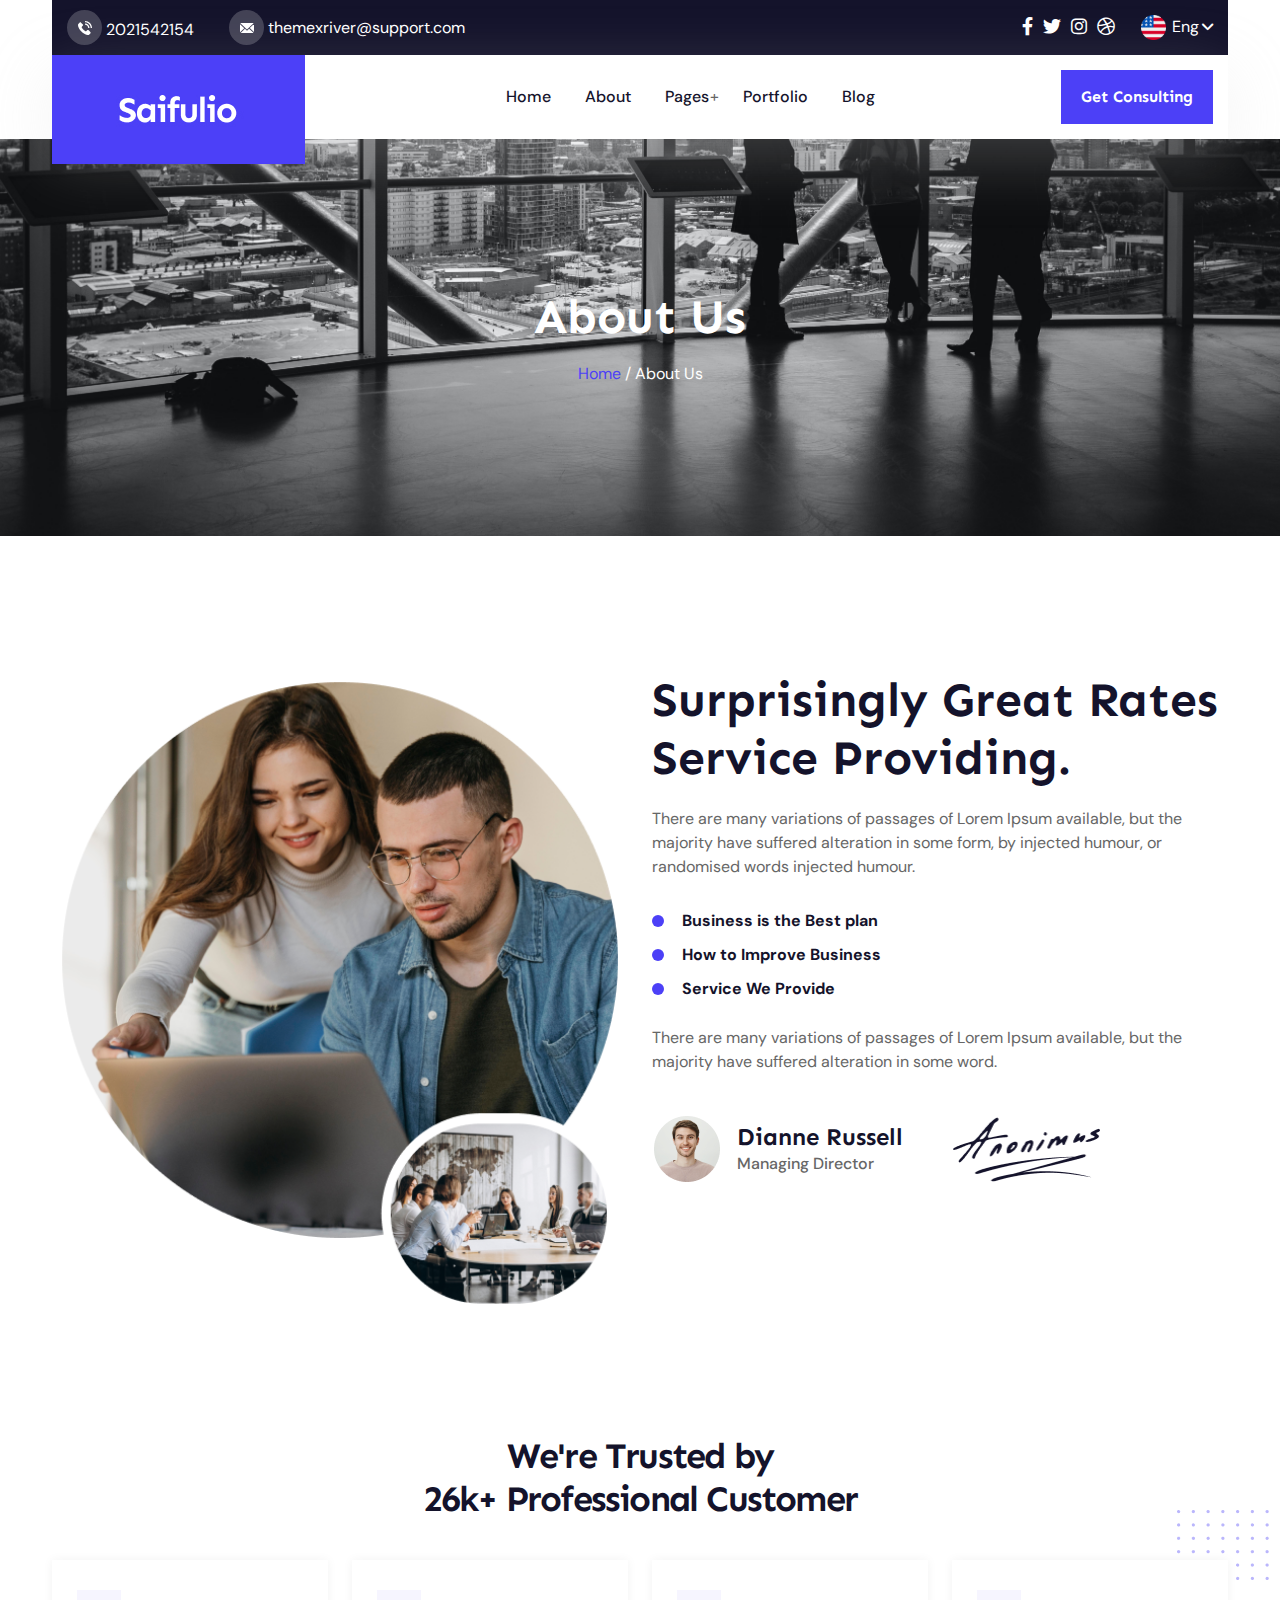
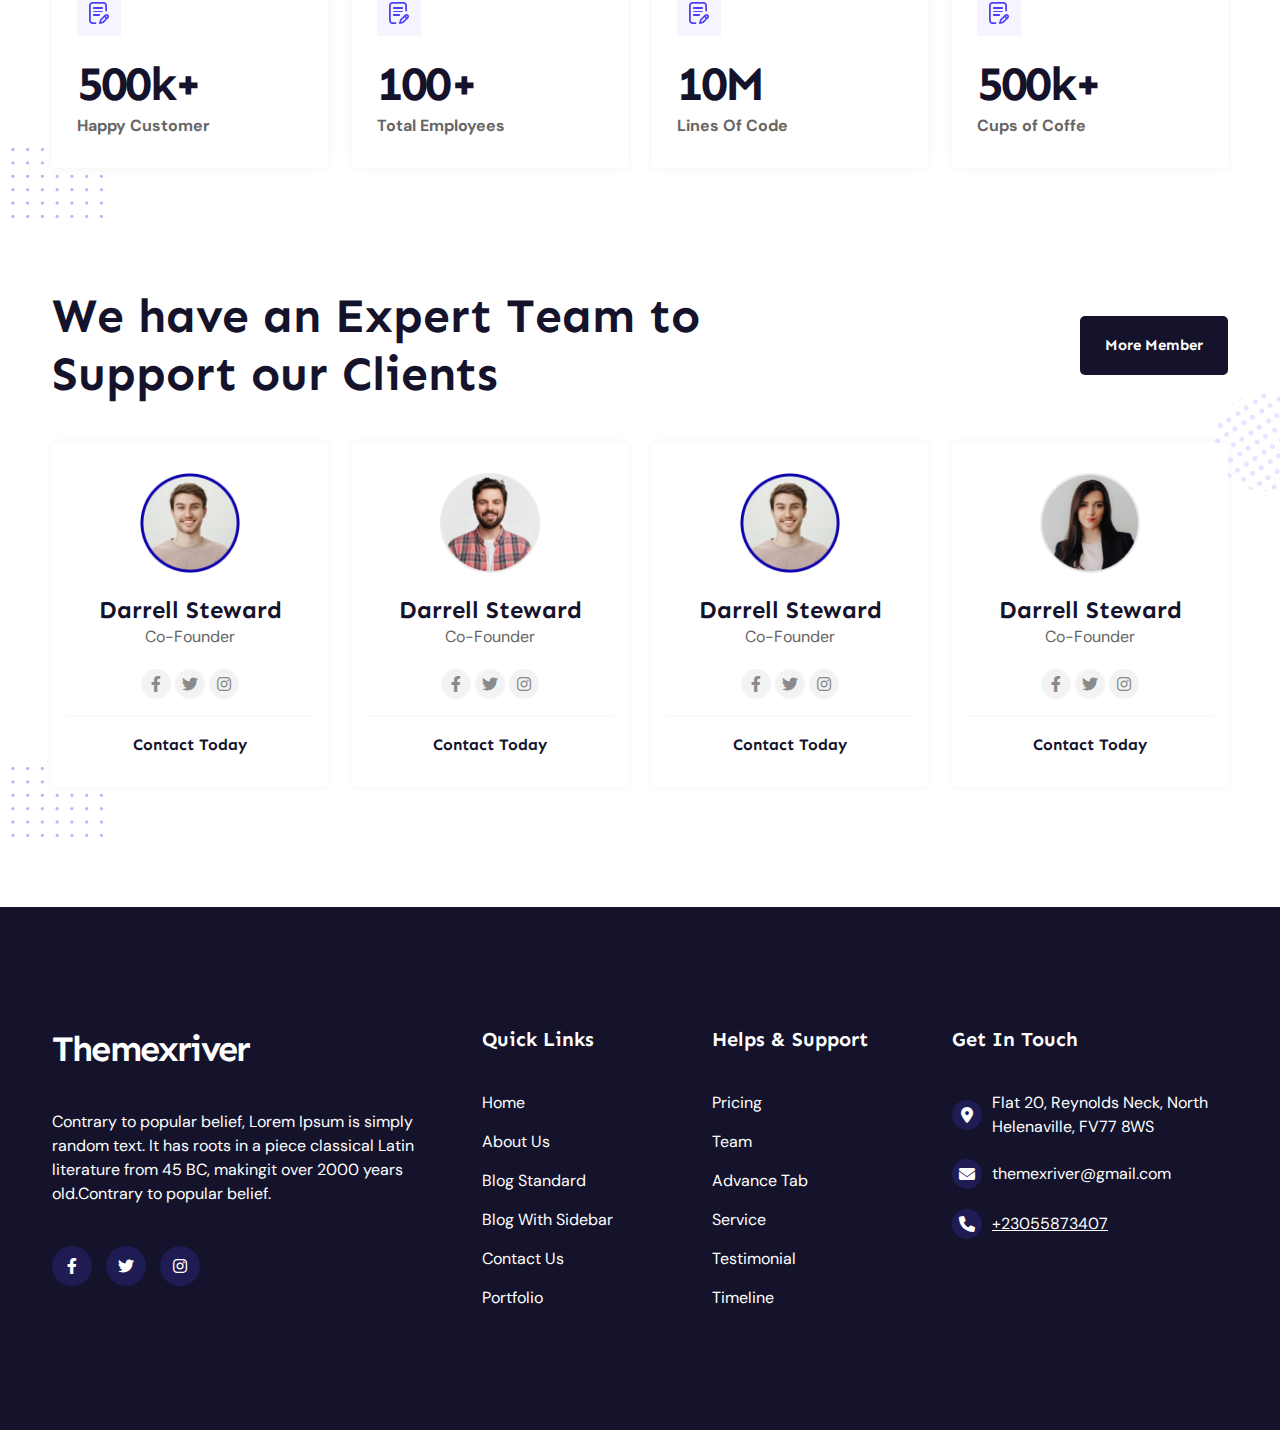
<file: about.html>
<!DOCTYPE html>
<html lang="en">
    <head>
        <meta charset="UTF-8">
        <meta http-equiv="X-UA-Compatible" content="IE=edge">
        <meta name="viewport" content="width=device-width">
        <title>Saifulio</title>

        <link rel="icon" href="assets/images/flag-1.png">
        
        <!-- Essential CSS Files -->
        <link rel="stylesheet" href="assets/css/all.css">
        <link rel="stylesheet" href="assets/css/bootstrap.css">
        <link rel="stylesheet" href="assets/css/magnific-popup.css">
        <link rel="stylesheet" href="assets/css/slick.css">
        <link rel="stylehseet" href="assets/css/animate.css">
        <link rel="stylesheet" href="assets/css/style.css">
        <link rel="stylesheet" href="assets/css/responsive.css">
    </head>
    <body>

        
        <!--Header Area -->
        <header class="header-area">
            <div class="container position-relative">
                <div class="top-bar">
                    <div class="row align-items-center">
                        <div class="col-lg-7 col-6">
                            <div class="topbar-left">
                                <div class="topbar-item">
                                    <a href="tel:98987687989">
                                        <span class="icon-wrapper">
                                            <svg width="14" height="14" viewBox="0 0 14 14" fill="none" xmlns="http://www.w3.org/2000/svg">
                                                <path d="M0.382092 5.93881C0.134752 5.27073 -0.0443561 4.58843 0.00966065 3.86349C0.0437765 3.41716 0.211513 3.03621 0.538456 2.72349C0.89383 2.38803 1.2293 2.03551 1.57899 1.69437C2.03387 1.24519 2.60531 1.24803 3.06019 1.69437C3.34164 1.97013 3.62025 2.25157 3.89887 2.53302C4.16895 2.80309 4.44188 3.07317 4.71196 3.34609C5.18674 3.82654 5.18958 4.38659 4.7148 4.86419C4.37365 5.20534 4.03533 5.54933 3.68849 5.88479C3.59751 5.97292 3.58898 6.04684 3.63731 6.15771C3.86475 6.70355 4.19454 7.18968 4.56413 7.64454C5.30899 8.55996 6.15051 9.37302 7.15409 10.0013C7.37015 10.1349 7.60612 10.2344 7.83072 10.3567C7.94728 10.4192 8.02404 10.3993 8.11786 10.3027C8.45618 9.95297 8.80302 9.60898 9.14986 9.26499C9.60474 8.81582 10.1733 8.81297 10.6282 9.26499C11.1854 9.81651 11.7398 10.3709 12.2914 10.9281C12.7548 11.3943 12.7519 11.9657 12.2857 12.4348C11.9701 12.7532 11.6375 13.0546 11.3418 13.3872C10.9097 13.8705 10.3638 14.0297 9.74405 13.9956C8.83998 13.9472 8.00698 13.6459 7.20242 13.2564C5.41702 12.3893 3.89318 11.1868 2.61668 9.66868C1.67281 8.5429 0.89383 7.32045 0.382092 5.93881ZM14 6.95656C14 3.1215 10.8784 0 7.04321 0V1.32479C10.1478 1.32479 12.6752 3.85212 12.6752 6.95656H14ZM10.1904 6.95656H11.5152C11.5152 4.49177 9.50808 2.48469 7.04321 2.48469V3.80948C7.88473 3.80948 8.67509 4.13641 9.26927 4.73058C9.86345 5.32474 10.1904 6.11507 10.1904 6.95656Z" fill="white"/>
                                            </svg>
                                        </span>
                                        <span>2021542154</span>
                                    </a>
                                </div>
                                <div class="topbar-item">
                                    <a href="mailto:mail@gmail.com">
                                        <span class="icon-wrapper">
                                            <svg width="14" height="10" viewBox="0 0 14 10" fill="none" xmlns="http://www.w3.org/2000/svg">
                                                <path d="M13.9898 1.00344C13.9898 0.987441 14.0008 0.971869 14.0001 0.956055L9.72772 5.07273L13.995 9.05791C13.9975 9.02944 13.9898 9.00073 13.9898 8.97166V1.00344Z" fill="white"/>
                                                <path d="M9.07546 5.70654L7.33135 7.3846C7.24309 7.46951 7.1291 7.51209 7.01505 7.51209C6.90338 7.51209 6.7917 7.47134 6.70405 7.38965L4.96469 5.76883L0.669556 9.90886C0.773993 9.94639 0.886094 9.97553 1.00349 9.97553H13.0267C13.201 9.97553 13.3645 9.92243 13.5067 9.84323L9.07546 5.70654Z" fill="white"/>
                                                <path d="M7.0099 6.42756L13.5302 0.14665C13.3825 0.0588791 13.2107 0 13.0265 0H1.00332C0.763484 0 0.543722 0.0931241 0.372559 0.235152L7.0099 6.42756Z" fill="white"/>
                                                <path d="M0 1.15625V8.97137C0 9.06109 0.0206198 9.14759 0.0430036 9.23025L4.28485 5.14544L0 1.15625Z" fill="white"/>
                                            </svg>
                                        </span>
                                        <span>themexriver@support.com</span>
                                    </a>
                                </div>
                            </div>
                        </div>
                        <div class="col-lg-5 col-6">
                            <div class="topbar-right">
                                <div class="topbar-social">
                                    <a href="#"><i class="fa-brands fa-facebook-f"></i></a>
                                    <a href="#"><i class="fa-brands fa-twitter"></i></a>
                                    <a href="#"><i class="fa-brands fa-instagram"></i></a>
                                    <a href="#"><i class="fa-brands fa-dribbble"></i></a>
                                </div>
                                <div class="lang-switcher">
                                    <ul>
                                        <li>
                                            <div class="flag-wrapper">
                                                <img src="assets/images/flag-1.png" alt="">
                                            </div>
                                            <span>Eng<i class="fa-solid fa-angle-down"></i></span>

                                            <ul>
                                                <li>
                                                    <div class="flag-wrapper">
                                                        <img src="assets/images/flag-1.png" alt="">
                                                    </div>
                                                    <span>BN</span>
                                                </li>
                                                <li>
                                                    <div class="flag-wrapper">
                                                        <img src="assets/images/flag-1.png" alt="">
                                                    </div>
                                                    <span>CN</span>
                                                </li>
                                                <li>
                                                    <div class="flag-wrapper">
                                                        <img src="assets/images/flag-1.png" alt="">
                                                    </div>
                                                    <span>JP</span>
                                                </li>
                                            </ul>
                                        </li>
                                    </ul>
                                </div>
                            </div>
                        </div>
                    </div>
                </div>
                <div class="navigation-area">
                    <div class="row align-items-center">
                        <div class="col-lg-3 col-6">
                            <div class="logo-wrapper">
                                <a href="index.html"><img src="assets/images/logo.jpg" alt=""></a>
                            </div>
                        </div>
                        <div class="col-lg-7 desktop-menu">
                            <div class="nav-wrapper">
                                <nav>
                                    <ul>
                                        <li><a href="#">Home</a></li>
                                        <li><a href="#">About</a></li>
                                        <li class="has-submenu"><a href="#">Pages</a>
                                            <ul>
                                                <li><a href="#">About</a></li>
                                                <li><a href="#">Service</a></li>
                                                <li><a href="#">contact</a></li>
                                            </ul>
                                        </li>
                                        <li><a href="#">Portfolio</a></li>
                                        <li><a href="#">blog</a></li>
                                    </ul>
                                </nav>
                            </div>
                        </div>
                        <div class="col-lg-2 col-6">
                            <div class="header-btn">
                                <a href="#">get consulting</a>
                                <button class="mobile-menu-toggle"><i class="fa-solid fa-bars"></i></button>
                            </div>
                        </div>
                    </div>
                </div>
                <div class="mobile-menu">
                    <nav>
                        <ul>
                            <li><a href="#">Home</a></li>
                            <li><a href="#">About</a></li>
                            <li class="has-submenu"><a href="#">Pages</a>
                                <ul>
                                    <li><a href="#">About</a></li>
                                    <li><a href="#">Service</a></li>
                                    <li><a href="#">contact</a></li>
                                </ul>
                            </li>
                            <li><a href="#">Portfolio</a></li>
                            <li><a href="#">blog</a></li>
                        </ul>
                    </nav>
                </div>
            </div>
        </header>
        <!-- Header Section End -->

        <!-- Breadcrumb Area -->
        <section class="breadcrumb">
            <div class="container">
                <div class="breadcrumb-content">
                    <h2>About Us</h2>
                    <p><a href="#">Home</a> / About Us</p>
                </div>
            </div>
        </section>
        <!-- Breadcrumb Area End -->

        <!-- About Section STart -->
        <section class="about-section pt-120 pb-120">
            <div class="container">
                <div class="row">
                    <div class="col-lg-6">
                        <div class="about-left">
                            <div class="img-wrapper">
                                <img src="assets/images/about-left.png" alt="">
                            </div>
                        </div>
                    </div>
                    <div class="col-lg-6">
                        <div class="about-right">
                            <div class="about-title">
                                <h2>Surprisingly Great Rates Service Providing.</h2>
                                <p>There are many variations of passages of Lorem Ipsum available, but the majority have suffered alteration in some form, by injected humour, or randomised words injected humour.</p>
                            </div>
                            <div class="about-list">
                                <ul>
                                    <li>Business is the Best plan</li>
                                    <li>How to Improve Business</li>
                                    <li>Service We Provide</li>
                                </ul>
                            </div>
                            <div class="about-txt">
                                <p>There are many variations of passages of Lorem Ipsum available, but the majority have suffered alteration in some word.</p>
                            </div>
                            <div class="about-bottom">
                                <div class="row align-items-center">
                                    <div class="col">
                                        <div class="md-wrapper">
                                            <div class="thumb-wrapper">
                                                <img src="assets/images/man.png" alt="">
                                            </div>
                                            <div class="md-content">
                                                <h5>Dianne Russell</h5>
                                                <span>Managing Director</span>
                                            </div>
                                        </div>
                                    </div>
                                    <div class="col">
                                        <div class="signature-wrapper">
                                            <img src="assets/images/signature.png" alt="">
                                        </div>
                                    </div>
                                </div>
                            </div>
                        </div>
                    </div>
                </div>
            </div>
        </section>
        <!-- About Section End -->

        <!-- Customers Section -->
        <section class="ct-area pb-90">
            <div class="container">
                <div class="ct-title-area">
                    <h3>We're Trusted by <br>26k+ Professional Customer</h3>
                </div>
                <div class="ct-content-area">
                    <span class="frame-shape-1"><img src="assets/images/frame.png" alt=""></span>
                    <span class="frame-shape-2"><img src="assets/images/frame.png" alt=""></span>
                    <div class="row">
                        <div class="col-lg-3 col-md-4 col-sm-6">
                            <div class="ct-column">
                                <div class="figure-icon">
                                    <span>
                                        <svg width="20" height="22" viewBox="0 0 20 22" fill="none" xmlns="http://www.w3.org/2000/svg">
                                            <path d="M14.0001 9.5C14.0001 9.22385 13.6361 9 13.1871 9H4.81313C4.36411 9 4.00012 9.22385 4.00012 9.5C4.00012 9.77615 4.36411 10 4.81313 10H13.1871C13.6361 10 14.0001 9.77615 14.0001 9.5Z" fill="#4C40F7"/>
                                            <path d="M4.84804 12C4.37973 12 4.00012 12.4477 4.00012 13C4.00012 13.5523 4.37973 14 4.84804 14H10.1522C10.6205 14 11.0001 13.5523 11.0001 13C11.0001 12.4477 10.6205 12 10.1522 12H4.84804Z" fill="#4C40F7"/>
                                            <path d="M6.51422 20.2812H3.54789C2.56977 20.2812 1.77401 19.5102 1.77401 18.5625V3.4375C1.77401 2.48978 2.56977 1.71875 3.54789 1.71875H14.4524C15.4305 1.71875 16.2262 2.48978 16.2262 3.4375V8.72266C16.2262 9.19729 16.6233 9.58203 17.1132 9.58203C17.603 9.58203 18.0001 9.19729 18.0001 8.72266V3.4375C18.0001 1.54206 16.4086 0 14.4524 0H3.54789C1.59165 0 0.00012207 1.54206 0.00012207 3.4375V18.5625C0.00012207 20.4579 1.59165 22 3.54789 22H6.51422C7.00408 22 7.40117 21.6153 7.40117 21.1406C7.40117 20.666 7.00408 20.2812 6.51422 20.2812Z" fill="#4C40F7"/>
                                            <path d="M19.275 12.7312C18.3082 11.7564 16.7351 11.7563 15.7689 12.7306L11.2311 17.296C11.1347 17.393 11.0637 17.5124 11.0241 17.6438L10.0358 20.9243C9.94821 21.2152 10.0245 21.531 10.2351 21.7486C10.3928 21.9115 10.607 22 10.8267 22C10.9003 22 10.9745 21.9901 11.0473 21.9697L14.3835 21.0379C14.5207 20.9996 14.6459 20.9261 14.7467 20.8246L19.275 16.2672C20.2418 15.2923 20.2418 13.7062 19.275 12.7312ZM13.7327 19.4901L12.0544 19.9589L12.5455 18.3283L15.6074 15.2478L16.7765 16.4267L13.7327 19.4901ZM18.1067 15.0881L17.9466 15.2492L16.7776 14.0705L16.9372 13.9099C17.2595 13.585 17.7839 13.585 18.1061 13.9099C18.4284 14.2349 18.4284 14.7636 18.1067 15.0881Z" fill="#4C40F7"/>
                                            <path d="M13.1871 5H4.81313C4.36411 5 4.00012 5.4477 4.00012 6C4.00012 6.5523 4.36411 7 4.81313 7H13.1871C13.6361 7 14.0001 6.5523 14.0001 6C14.0001 5.4477 13.6361 5 13.1871 5Z" fill="#4C40F7"/>
                                            </svg>
                                    </span>
                                </div>
                                <div class="column-title">
                                    <h2><span class="counter">500</span>k+</h2>
                                </div>
                                <div class="column-desc">
                                    <span>Happy Customer</span>
                                </div>
                            </div>
                        </div>
                        <div class="col-lg-3 col-md-4 col-sm-6">
                            <div class="ct-column">
                                <div class="figure-icon">
                                    <span>
                                        <svg width="20" height="22" viewBox="0 0 20 22" fill="none" xmlns="http://www.w3.org/2000/svg">
                                            <path d="M14.0001 9.5C14.0001 9.22385 13.6361 9 13.1871 9H4.81313C4.36411 9 4.00012 9.22385 4.00012 9.5C4.00012 9.77615 4.36411 10 4.81313 10H13.1871C13.6361 10 14.0001 9.77615 14.0001 9.5Z" fill="#4C40F7"/>
                                            <path d="M4.84804 12C4.37973 12 4.00012 12.4477 4.00012 13C4.00012 13.5523 4.37973 14 4.84804 14H10.1522C10.6205 14 11.0001 13.5523 11.0001 13C11.0001 12.4477 10.6205 12 10.1522 12H4.84804Z" fill="#4C40F7"/>
                                            <path d="M6.51422 20.2812H3.54789C2.56977 20.2812 1.77401 19.5102 1.77401 18.5625V3.4375C1.77401 2.48978 2.56977 1.71875 3.54789 1.71875H14.4524C15.4305 1.71875 16.2262 2.48978 16.2262 3.4375V8.72266C16.2262 9.19729 16.6233 9.58203 17.1132 9.58203C17.603 9.58203 18.0001 9.19729 18.0001 8.72266V3.4375C18.0001 1.54206 16.4086 0 14.4524 0H3.54789C1.59165 0 0.00012207 1.54206 0.00012207 3.4375V18.5625C0.00012207 20.4579 1.59165 22 3.54789 22H6.51422C7.00408 22 7.40117 21.6153 7.40117 21.1406C7.40117 20.666 7.00408 20.2812 6.51422 20.2812Z" fill="#4C40F7"/>
                                            <path d="M19.275 12.7312C18.3082 11.7564 16.7351 11.7563 15.7689 12.7306L11.2311 17.296C11.1347 17.393 11.0637 17.5124 11.0241 17.6438L10.0358 20.9243C9.94821 21.2152 10.0245 21.531 10.2351 21.7486C10.3928 21.9115 10.607 22 10.8267 22C10.9003 22 10.9745 21.9901 11.0473 21.9697L14.3835 21.0379C14.5207 20.9996 14.6459 20.9261 14.7467 20.8246L19.275 16.2672C20.2418 15.2923 20.2418 13.7062 19.275 12.7312ZM13.7327 19.4901L12.0544 19.9589L12.5455 18.3283L15.6074 15.2478L16.7765 16.4267L13.7327 19.4901ZM18.1067 15.0881L17.9466 15.2492L16.7776 14.0705L16.9372 13.9099C17.2595 13.585 17.7839 13.585 18.1061 13.9099C18.4284 14.2349 18.4284 14.7636 18.1067 15.0881Z" fill="#4C40F7"/>
                                            <path d="M13.1871 5H4.81313C4.36411 5 4.00012 5.4477 4.00012 6C4.00012 6.5523 4.36411 7 4.81313 7H13.1871C13.6361 7 14.0001 6.5523 14.0001 6C14.0001 5.4477 13.6361 5 13.1871 5Z" fill="#4C40F7"/>
                                            </svg>
                                    </span>
                                </div>
                                <div class="column-title">
                                    <h2><span class="counter">100</span>+</h2>
                                </div>
                                <div class="column-desc">
                                    <span>Total Employees</span>
                                </div>
                            </div>
                        </div>
                        <div class="col-lg-3 col-md-4 col-sm-6">
                            <div class="ct-column">
                                <div class="figure-icon">
                                    <span>
                                        <svg width="20" height="22" viewBox="0 0 20 22" fill="none" xmlns="http://www.w3.org/2000/svg">
                                            <path d="M14.0001 9.5C14.0001 9.22385 13.6361 9 13.1871 9H4.81313C4.36411 9 4.00012 9.22385 4.00012 9.5C4.00012 9.77615 4.36411 10 4.81313 10H13.1871C13.6361 10 14.0001 9.77615 14.0001 9.5Z" fill="#4C40F7"/>
                                            <path d="M4.84804 12C4.37973 12 4.00012 12.4477 4.00012 13C4.00012 13.5523 4.37973 14 4.84804 14H10.1522C10.6205 14 11.0001 13.5523 11.0001 13C11.0001 12.4477 10.6205 12 10.1522 12H4.84804Z" fill="#4C40F7"/>
                                            <path d="M6.51422 20.2812H3.54789C2.56977 20.2812 1.77401 19.5102 1.77401 18.5625V3.4375C1.77401 2.48978 2.56977 1.71875 3.54789 1.71875H14.4524C15.4305 1.71875 16.2262 2.48978 16.2262 3.4375V8.72266C16.2262 9.19729 16.6233 9.58203 17.1132 9.58203C17.603 9.58203 18.0001 9.19729 18.0001 8.72266V3.4375C18.0001 1.54206 16.4086 0 14.4524 0H3.54789C1.59165 0 0.00012207 1.54206 0.00012207 3.4375V18.5625C0.00012207 20.4579 1.59165 22 3.54789 22H6.51422C7.00408 22 7.40117 21.6153 7.40117 21.1406C7.40117 20.666 7.00408 20.2812 6.51422 20.2812Z" fill="#4C40F7"/>
                                            <path d="M19.275 12.7312C18.3082 11.7564 16.7351 11.7563 15.7689 12.7306L11.2311 17.296C11.1347 17.393 11.0637 17.5124 11.0241 17.6438L10.0358 20.9243C9.94821 21.2152 10.0245 21.531 10.2351 21.7486C10.3928 21.9115 10.607 22 10.8267 22C10.9003 22 10.9745 21.9901 11.0473 21.9697L14.3835 21.0379C14.5207 20.9996 14.6459 20.9261 14.7467 20.8246L19.275 16.2672C20.2418 15.2923 20.2418 13.7062 19.275 12.7312ZM13.7327 19.4901L12.0544 19.9589L12.5455 18.3283L15.6074 15.2478L16.7765 16.4267L13.7327 19.4901ZM18.1067 15.0881L17.9466 15.2492L16.7776 14.0705L16.9372 13.9099C17.2595 13.585 17.7839 13.585 18.1061 13.9099C18.4284 14.2349 18.4284 14.7636 18.1067 15.0881Z" fill="#4C40F7"/>
                                            <path d="M13.1871 5H4.81313C4.36411 5 4.00012 5.4477 4.00012 6C4.00012 6.5523 4.36411 7 4.81313 7H13.1871C13.6361 7 14.0001 6.5523 14.0001 6C14.0001 5.4477 13.6361 5 13.1871 5Z" fill="#4C40F7"/>
                                            </svg>
                                    </span>
                                </div>
                                <div class="column-title">
                                    <h2><span class="counter">10</span>M</h2>
                                </div>
                                <div class="column-desc">
                                    <span>Lines Of Code</span>
                                </div>
                            </div>
                        </div>
                        <div class="col-lg-3 col-md-4 col-sm-6">
                            <div class="ct-column">
                                <div class="figure-icon">
                                    <span>
                                        <svg width="20" height="22" viewBox="0 0 20 22" fill="none" xmlns="http://www.w3.org/2000/svg">
                                            <path d="M14.0001 9.5C14.0001 9.22385 13.6361 9 13.1871 9H4.81313C4.36411 9 4.00012 9.22385 4.00012 9.5C4.00012 9.77615 4.36411 10 4.81313 10H13.1871C13.6361 10 14.0001 9.77615 14.0001 9.5Z" fill="#4C40F7"/>
                                            <path d="M4.84804 12C4.37973 12 4.00012 12.4477 4.00012 13C4.00012 13.5523 4.37973 14 4.84804 14H10.1522C10.6205 14 11.0001 13.5523 11.0001 13C11.0001 12.4477 10.6205 12 10.1522 12H4.84804Z" fill="#4C40F7"/>
                                            <path d="M6.51422 20.2812H3.54789C2.56977 20.2812 1.77401 19.5102 1.77401 18.5625V3.4375C1.77401 2.48978 2.56977 1.71875 3.54789 1.71875H14.4524C15.4305 1.71875 16.2262 2.48978 16.2262 3.4375V8.72266C16.2262 9.19729 16.6233 9.58203 17.1132 9.58203C17.603 9.58203 18.0001 9.19729 18.0001 8.72266V3.4375C18.0001 1.54206 16.4086 0 14.4524 0H3.54789C1.59165 0 0.00012207 1.54206 0.00012207 3.4375V18.5625C0.00012207 20.4579 1.59165 22 3.54789 22H6.51422C7.00408 22 7.40117 21.6153 7.40117 21.1406C7.40117 20.666 7.00408 20.2812 6.51422 20.2812Z" fill="#4C40F7"/>
                                            <path d="M19.275 12.7312C18.3082 11.7564 16.7351 11.7563 15.7689 12.7306L11.2311 17.296C11.1347 17.393 11.0637 17.5124 11.0241 17.6438L10.0358 20.9243C9.94821 21.2152 10.0245 21.531 10.2351 21.7486C10.3928 21.9115 10.607 22 10.8267 22C10.9003 22 10.9745 21.9901 11.0473 21.9697L14.3835 21.0379C14.5207 20.9996 14.6459 20.9261 14.7467 20.8246L19.275 16.2672C20.2418 15.2923 20.2418 13.7062 19.275 12.7312ZM13.7327 19.4901L12.0544 19.9589L12.5455 18.3283L15.6074 15.2478L16.7765 16.4267L13.7327 19.4901ZM18.1067 15.0881L17.9466 15.2492L16.7776 14.0705L16.9372 13.9099C17.2595 13.585 17.7839 13.585 18.1061 13.9099C18.4284 14.2349 18.4284 14.7636 18.1067 15.0881Z" fill="#4C40F7"/>
                                            <path d="M13.1871 5H4.81313C4.36411 5 4.00012 5.4477 4.00012 6C4.00012 6.5523 4.36411 7 4.81313 7H13.1871C13.6361 7 14.0001 6.5523 14.0001 6C14.0001 5.4477 13.6361 5 13.1871 5Z" fill="#4C40F7"/>
                                            </svg>
                                    </span>
                                </div>
                                <div class="column-title">
                                    <h2><span class="counter">500</span>k+</h2>
                                </div>
                                <div class="column-desc">
                                    <span>Cups of Coffe</span>
                                </div>
                            </div>
                        </div>
                    </div>
                </div>
            </div>
        </section>
        <!-- Customers Section End -->

        <!-- Team Area -->
        <section class="team-area pb-90">
            <div class="container">
                <div class="row align-items-center">
                    <div class="col-lg-8">
                        <div class="team-title">
                            <h2>We have an Expert Team to Support our Clients</h2>
                        </div>
                    </div>
                    <div class="col-lg-4">
                        <div class="team-btn">
                            <a href="#">More Member</a>
                        </div>
                    </div>
                </div>
                <div class="team-members">
                    <span class="frame-shape-1">
                        <img src="assets/images/frame.png" alt="">
                    </span>
                    <span class="frame-shape-2">
                        <img src="assets/images/circle-shape.png" alt="">
                    </span>
                    <div class="row">
                        <div class="col-lg-3 col-md-4 col-sm-6">
                            <div class="team-column">
                                <div class="figure-img">
                                    <img src="assets/images/team-2.png" alt="">
                                </div>
                                <div class="member-info">
                                    <h5>Darrell Steward</h5>
                                    <span>Co-Founder</span>
                                </div>
                                <div class="team-social">
                                    <a href="#"><i class="fab fa-facebook-f"></i></a>
                                    <a href="#"><i class="fab fa-twitter"></i></a>
                                    <a href="#"><i class="fab fa-instagram"></i></a>
                                </div>
                                <div class="spacer">
                                    <hr>
                                </div>
                                <div class="team-bottom-txt">
                                    <span>Contact today</span>
                                </div>
                            </div>
                        </div>
                        <div class="col-lg-3 col-md-4 col-sm-6">
                            <div class="team-column">
                                <div class="figure-img">
                                    <img src="assets/images/team-3.png" alt="">
                                </div>
                                <div class="member-info">
                                    <h5>Darrell Steward</h5>
                                    <span>Co-Founder</span>
                                </div>
                                <div class="team-social">
                                    <a href="#"><i class="fab fa-facebook-f"></i></a>
                                    <a href="#"><i class="fab fa-twitter"></i></a>
                                    <a href="#"><i class="fab fa-instagram"></i></a>
                                </div>
                                <div class="spacer">
                                    <hr>
                                </div>
                                <div class="team-bottom-txt">
                                    <span>Contact today</span>
                                </div>
                            </div>
                        </div>
                        <div class="col-lg-3 col-md-4 col-sm-6">
                            <div class="team-column">
                                <div class="figure-img">
                                    <img src="assets/images/team-2.png" alt="">
                                </div>
                                <div class="member-info">
                                    <h5>Darrell Steward</h5>
                                    <span>Co-Founder</span>
                                </div>
                                <div class="team-social">
                                    <a href="#"><i class="fab fa-facebook-f"></i></a>
                                    <a href="#"><i class="fab fa-twitter"></i></a>
                                    <a href="#"><i class="fab fa-instagram"></i></a>
                                </div>
                                <div class="spacer">
                                    <hr>
                                </div>
                                <div class="team-bottom-txt">
                                    <span>Contact today</span>
                                </div>
                            </div>
                        </div>
                        <div class="col-lg-3 col-md-4 col-sm-6">
                            <div class="team-column">
                                <div class="figure-img">
                                    <img src="assets/images/team-1.png" alt="">
                                </div>
                                <div class="member-info">
                                    <h5>Darrell Steward</h5>
                                    <span>Co-Founder</span>
                                </div>
                                <div class="team-social">
                                    <a href="#"><i class="fab fa-facebook-f"></i></a>
                                    <a href="#"><i class="fab fa-twitter"></i></a>
                                    <a href="#"><i class="fab fa-instagram"></i></a>
                                </div>
                                <div class="spacer">
                                    <hr>
                                </div>
                                <div class="team-bottom-txt">
                                    <span>Contact today</span>
                                </div>
                            </div>
                        </div>
                    </div>
                </div>
            </div>
        </section>
        <!-- Team Area End -->











        <!-- Footer Area -->
        <footer class="footer-area pt-120 pb-60">
            <div class="container">
                <div class="row">
                    <div class="col-lg-4 col-md-6">
                        <div class="footer-widget">
                            <div class="footer-logo">
                                <a href="#"><h3>Themexriver</h3></a>
                            </div>
                            <div class="footer-txt">
                                <p>Contrary to popular belief, Lorem Ipsum is simply random text. It has roots in a piece classical Latin literature from 45 BC, makingit over 2000 years old.Contrary to popular belief.</p>
                            </div>
                            <div class="footer-social">
                                <a href="#"><i class="fab fa-facebook-f"></i></a>
                                <a href="#"><i class="fab fa-twitter"></i></a>
                                <a href="#"><i class="fab fa-instagram"></i></a>
                            </div>
                        </div>
                    </div>
                    <div class="col-lg-2 col-sm-6">
                        <div class="footer-widget ml-30">
                            <div class="footer-title">
                                <h6>quick links</h6>
                            </div>
                            <div class="footer-nav">
                                <ul>
                                    <li><a href="#">Home</a></li>
                                    <li><a href="#">About Us</a></li>
                                    <li><a href="#">Blog Standard</a></li>
                                    <li><a href="#">Blog with sidebar</a></li>
                                    <li><a href="#">contact us</a></li>
                                    <li><a href="#">portfolio</a></li>
                                </ul>
                            </div>
                        </div>
                    </div>
                    <div class="col-lg-3 col-sm-6">
                        <div class="footer-widget ml-60">
                            <div class="footer-title">
                                <h6>Helps & Support</h6>
                            </div>
                            <div class="footer-nav">
                                <ul>
                                    <li><a href="#">Pricing</a></li>
                                    <li><a href="#">Team</a></li>
                                    <li><a href="#">Advance tab</a></li>
                                    <li><a href="#">service</a></li>
                                    <li><a href="#">Testimonial</a></li>
                                    <li><a href="#">timeline</a></li>
                                </ul>
                            </div>
                        </div>
                    </div>
                    <div class="col-lg-3 col-md-6">
                        <div class="footer-widget">
                            <div class="footer-title">
                                <h6>Get in touch</h6>
                            </div>
                            <div class="footer-info">
                                <ul>
                                    <li>
                                        <span class="icon-wrapper">
                                            <i class="fa-solid fa-location-dot"></i>
                                        </span>
                                        <span class="info">Flat 20, Reynolds Neck, North Helenaville, FV77 8WS</span>
                                    </li>
                                    <li>
                                        <span class="icon-wrapper">
                                            <i class="fa-solid fa-envelope"></i>
                                        </span>
                                        <span class="info"><a href="mailto:themexriver@gmail.com">themexriver@gmail.com</a></span>
                                    </li>
                                    <li>
                                        <span class="icon-wrapper">
                                            <i class="fa-solid fa-phone"></i>
                                        </span>
                                        <span class="info underline"><a href="tel:+23055873407">+23055873407</a></span>
                                    </li>
                                </ul>
                            </div>
                        </div>
                    </div>
                </div>
            </div>
        </footer>

        <!-- Essential Scripts Files -->
        <script src="assets/js/jquery.js"></script>
        <script src="assets/js/bootstrap.js"></script>
        <script src="assets/js/jquery.magnific-popup.js"></script>
        <script src="assets/js/jquery.waypoints.js"></script>
        <script src="assets/js/jquery.counterup.min.js"></script>
        <script src="assets/js/slick.js"></script>
        <script src="assets/js/scripts.js"></script>
    </body>
</html>
</file>
<file: assets/css/style.css>
/*-------------------------------------------------------------
Template Name: Saifulio
Template URL: 
Author Name: Nayem Ahmed
Author URL: https://themeforest.net/user/sadisoft/portfolio
Version: 1.0
Description: 
Tags: business
Text Domain: saifulio
-------------------------------------------------------------*/


/*------------------------------------------------------------- 
TABLE OF CONTENTS: 
---------------------------------------------------------------
>> Theme Defualt
>> Theme Spacing
>> Theme Animation 
>> Header Section 
>> Hero Section 
>> About Section 
>> Customer Section 
>> Team Area 
>> Pricing Section 
>> Testimonial Section 
>> Blog Area 
>> Footer Area 
>> About Page

--------------------------------------------------------------*/





/* Google Fonts */ 
@import url('https://fonts.googleapis.com/css2?family=Sen:wght@400;700;800&display=swap');

@import url('https://fonts.googleapis.com/css2?family=DM+Sans:ital,wght@0,400;0,500;0,700;1,400&display=swap');


/* Theme Default CSS */
:root {
    --heading-font: 'Sen', sans-serif;
    --template-font: 'DM Sans', sans-serif;
    --primary-color: #4C40F7;
    --secondary-color: #14132B;
}
* {
    margin: 0;
}
body {
    font-family: var(--template-font);
    font-size: 16px;
    color: #666666;
}
p {
    margin-bottom: 0;
}
h1 {
    font-size: 65px;
}
h2 {
    font-size: 48px;
}
h3 {
    font-size: 36px;
    letter-spacing: -1.8px;
}
h4 {
    font-size: 30px; 
}
h5 {
    font-size: 24px;
}
h6 {
    font-size: 20px;
}

h1, h2, h3, h4, h5, h6 {
    font-family: var(--heading-font); 
    color: var(--secondary-color);
    font-weight: 700;
    margin-bottom: 0;
}

ul {
    margin: 0; 
    padding: 0; 
    list-style: none;
}
img {
    width: 100%;
}
a {
    text-decoration: none;
}
.container {
    max-width: 1200px;
}

/****** Theme Spacing **********/ 
.pt-40 {
    padding-top: 40px;
}
.pt-60 {
    padding-top: 60px;
}
.pt-70 {
    padding-top: 70px;
}
.pt-80 {
    padding-top: 80px;
}
.pt-90 {
    padding-top: 90px;
}
.pt-100 {
    padding-top: 100px;
}
.pt-110 {
    padding-top: 110px;
}
.pt-120 {
    padding-top: 120px;
}
.pb-60 {
    padding-bottom: 60px;
}
.pb-70 {
    padding-bottom: 70px;
}
.pb-80 {
    padding-bottom: 80px;
}
.pb-90 {
    padding-bottom: 90px;
}
.pb-100 {
    padding-bottom: 100px;
}
.pb-110 {
    padding-bottom: 110px;
}
.pb-120 {
    padding-bottom: 120px;
}

.ml-30 {
    margin-left: 30px;
}
.ml-60 {
    margin-left: 60px;
}

/************** Theme Animation ************/ 
@-webkit-keyframes round {
    0% {
        left: 0; 
        border-radius: 0;
    }
    25% {
       left: 200px;
       border-radius: 30px; 
    }
    50% {
        left: 400px;
        height: 100px; 
    }
    100% {
        left: 600px;
        height: 50px; 
        width: 50px; 
        border-radius: 50%;
    }
} 
@keyframes round {
    0% {
        left: 0; 
        border-radius: 0;
    }
    25% {
       left: 200px;
       border-radius: 30px; 
    }
    50% {
        left: 400px;
        height: 100px; 
    }
    100% {
        left: 600px;
        height: 50px; 
        width: 50px; 
        border-radius: 50%;
    }
}

@-webkit-keyframes zooming {
    0% {
        -webkit-transform: scale(1);
                transform: scale(1); 
    }
    50% {
        -webkit-transform: scale(1.5);
                transform: scale(1.5); 
    }
    100% {
        -webkit-transform: scale(1);
                transform: scale(1);
    }
}

@keyframes zooming {
    0% {
        -webkit-transform: scale(1);
                transform: scale(1); 
    }
    50% {
        -webkit-transform: scale(1.5);
                transform: scale(1.5); 
    }
    100% {
        -webkit-transform: scale(1);
                transform: scale(1);
    }
}



/***** Header Area *********/ 
.header-area {
    position: relative; 
    z-index: 10;
}
.header-area .top-bar {
    background-color: var(--secondary-color); 
    padding: 0px 15px;
}
.header-area .topbar-left {
    display: -webkit-box;
    display: -ms-flexbox;
    display: flex;
}
.header-area .topbar-left .topbar-item:last-child {
    margin-left:35px;
}

.header-area .topbar-left .topbar-item a .icon-wrapper {
    width: 35px; 
    height: 35px;
    background-color: rgba(255, 255, 255, 0.2); 
    display: -webkit-inline-box; 
    display: -ms-inline-flexbox; 
    display: inline-flex;
    -webkit-box-align: center;
        -ms-flex-align: center;
            align-items: center;
    -webkit-box-pack: center;
        -ms-flex-pack: center;
            justify-content: center;
    border-radius: 50%;
}
.header-area .topbar-left .topbar-item a span {
    color: #fff;
}
.header-area .topbar-right {
    text-align: right;
}
.header-area .topbar-right .topbar-social a {
    color: #fff;
    font-size: 18px;
    display: inline-block;
    margin-right: 6px;
    -webkit-transition: 0.3s;
    -o-transition: 0.3s;
    transition: 0.3s;
}
.header-area .topbar-right .topbar-social a:hover {
    color: var(--primary-color);
}

.header-area .topbar-right {
    display: -webkit-box;
    display: -ms-flexbox;
    display: flex;
    -webkit-box-align: center;
        -ms-flex-align: center;
            align-items: center;
    -webkit-box-pack: end;
        -ms-flex-pack: end;
            justify-content: flex-end;
}
.header-area .topbar-right .lang-switcher {
    margin-left: 20px;
}
.header-area .lang-switcher ul li {
    display: -webkit-box;
    display: -ms-flexbox;
    display: flex;
    cursor: pointer;
    position: relative;
    padding: 15px 0;
}
.header-area .topbar-right .lang-switcher ul li img {
    width: 25px;
}
.header-area .lang-switcher ul li span {
    color: #fff;
    margin-left: 6px;
}
.header-area .topbar-right .lang-switcher ul li span i {
    font-size: 15px;
    margin-left: 3px;
}
.header-area .lang-switcher ul li ul {
    position: absolute;
    top: calc(100% + 15px);
    left: 0; 
    width: calc(100% + 15px);
    background-color: #fff;
    -webkit-box-shadow: 0px 0px 10px rgba(0,0,0,0.16);
            box-shadow: 0px 0px 10px rgba(0,0,0,0.16);
    opacity: 0; 
    visibility: hidden;
    -webkit-transition: 0.3s;
    -o-transition: 0.3s;
    transition: 0.3s;

}
.header-area .lang-switcher ul li ul li {
    padding: 6px 6px;
    border-top: 1px solid #dddd;
}
.header-area .lang-switcher ul li ul li span {
    color: var(--secondary-color);
}
.header-area .lang-switcher ul li:hover ul {
    opacity: 1; 
    visibility: visible;
    top: 100%;
}
.header-area .navigation-area {
    background-color: #fff;
    -webkit-box-shadow: 0px 20px 66px rgba(210, 210, 210, 0.25);
            box-shadow: 0px 20px 66px rgba(210, 210, 210, 0.25);
}
.header-area .logo-wrapper {
    position: relative;
}
.header-area .logo-wrapper a {
    position: absolute;
    top: -42px;
}
.header-area nav {
    text-align: center;
}
.header-area nav ul li {
    display: inline-block;
    position: relative;
}
.header-area nav ul li.has-submenu::after {
    content: "+";
    position: absolute;
    right: 5px;
    top: 30px;
}
.header-area nav ul li a {
    padding: 30px 15px;
    display: inline-block;
    text-transform: capitalize; 
    font-weight: 500;
    color: var(--secondary-color);
    -webkit-transition: 0.3s;
    -o-transition: 0.3s;
    transition: 0.3s;
}
.header-area nav ul li a:hover {
    color: var(--primary-color);
}
.header-area nav ul li ul {
    position: absolute;
    top: calc(100% + 15px); 
    left: 0; 
    min-width: 180px;
    background-color: #fff; 
    -webkit-box-shadow: 0px 0px 6px rgba(0,0,0,0.15); 
            box-shadow: 0px 0px 6px rgba(0,0,0,0.15);
    -webkit-transition: 0.3s;
    -o-transition: 0.3s;
    transition: 0.3s;
    opacity: 0; 
    visibility: hidden;
}
.header-area nav ul li ul li {
    display: block;
    text-align: left;
}
.header-area nav ul li ul li a {
    padding: 10px 15px;
    border-top: 1px solid #ddd;
    display: block;
}
.header-area nav ul li:hover ul {
    top: 100%;
    opacity: 1; 
    visibility: visible;
}
.header-area .header-btn {
    text-align: right;
    padding-right: 15px;
    display: -webkit-box;
    display: -ms-flexbox;
    display: flex;
    -webkit-box-align: center;
        -ms-flex-align: center;
            align-items: center;
    -webkit-box-pack: end;
        -ms-flex-pack: end;
            justify-content: flex-end;
}
.header-area .header-btn a {
    background-color: var(--primary-color); 
    padding: 15px 20px; 
    display: inline-block; 
    color: #fff;
    font-family: var(--heading-font); 
    font-weight: 700;
    text-transform: capitalize;
}
.header-area .header-btn button {
    border: 0; 
    background-color: transparent; 
    font-size: 25px;
    margin-left: 6px;
    display: none;
}

/********** Mobile Menu *********/
.mobile-menu {
    position: absolute;
    left: 12.5px; 
    top: 100%;
    background-color: #ddd;
    width: calc(100% - 25px);
    display: none;
}
.mobile-menu nav ul li {
    display: block;
    border-top: 1px solid #fff;
}

.mobile-menu nav ul li a {
    display: block; 
    padding: 10px 15px;
    text-align: left;
}
.mobile-menu nav ul li.has-submenu::after {
    top: 10px;
    right: 15px;
}

.mobile-menu nav ul li ul {
    position: initial;
    background-color: #ddd;
    display: none;
    min-width: auto;
    width: 100%;
    -webkit-box-shadow: none;
            box-shadow: none;
    -webkit-transition: initial;
    -o-transition: initial;
    transition: initial;
}
.mobile-menu nav ul li ul li a {
    padding-left: 30px;
}



/*************** Hero Section ********/ 
.hero-area {
    background-image: url(../images/hero-bg.jpg); 
    background-size: cover; 
    background-repeat: no-repeat;
    padding: 330px 0 180px 0;
    margin-top: -140px;
    position: relative;
    overflow: hidden;
}
.hero-area .star-shape {
    position: absolute;
    left: 50%;
    top: 250px;
    -webkit-animation: 3s zooming infinite;
            animation: 3s zooming infinite;
}

.hero-area .hero-left .subtitle {
    margin-bottom: 10px;
}
.hero-area .hero-left .subtitle span {
    font-family: var(--heading-font); 
    font-weight: 700; 
    font-size: 20px;
    text-transform: capitalize;
    position: relative;
    padding-left: 85px;
}
.hero-area .hero-left .subtitle span::before {
    content: ''; 
    width: 75px; 
    height: 4px; 
    background-color: var(--primary-color);
    position: absolute;
    left: 0;
    bottom: 3px;
}
.hero-area .hero-left .hero-title h1 {
    letter-spacing: -3.3px; 
}
.hero-area .hero-left .hero-title h1 mark {
    background-color: transparent;
    color: var(--primary-color);
    padding: 0;
}

.hero-area .hero-img {
    position: relative;
    height: 100%;
}
.hero-area .hero-img img {
    position: absolute;
    bottom: -180px;
    width: 625px;
    left: -60px;
}
.hero-area .hero-left .hero-desc {
    max-width: 500px;
    margin-top: 20px;
}

.hero-area .hero-left .hero-btns {
    display: -webkit-box;
    display: -ms-flexbox;
    display: flex;
    margin-top: 40px;
}
.hero-area .hero-left .primary-btn a {
    background-color: var(--primary-color); 
    padding: 15px 25px;
    display: inline-block;
    color: #fff;
    font-family: var(--heading-font); 
    font-weight: 700;
    text-transform: capitalize;
    border-radius: 5px;
    margin-right: 40px;
}
.hero-area .hero-left .primary-btn a i {
    margin-left: 6px;
}
.hero-area .hero-left .video-btn a span {
    color: var(--secondary-color); 
    font-family: var(--heading-font); 
    text-transform: capitalize; 
    font-weight: 700;    
}
.hero-area .hero-left .video-btn a .icon-wrapper {
    width: 58px; 
    height: 58px; 
    border: 1px solid var(--secondary-color);
    display: -webkit-inline-box;
    display: -ms-inline-flexbox;
    display: inline-flex;
    -webkit-box-pack: center;
        -ms-flex-pack: center;
            justify-content: center;
    -webkit-box-align: center;
        -ms-flex-align: center;
            align-items: center;
    border-radius: 50%;
    font-size: 18px;
    margin-right: 6px;
}

/************ About Section **********/ 
.about-section {}
.about-section .about-right .about-title p {
    margin-top: 20px;
}
.about-section .about-list {
    margin-top: 30px;
}
.about-section .about-list ul li {
    position: relative;
    font-weight: 700;
    color: var(--secondary-color);
    padding-left: 30px;
    margin-bottom: 10px;
}
.about-section .about-list ul li::before {
    content: ''; 
    position: absolute;
    width: 12px; 
    height: 12px; 
    background-color: var(--primary-color); 
    border-radius: 50%;
    top: 6px;
    left: 0;
}
.about-section .about-txt {
    margin-top: 25px;
}
.about-section .about-bottom {
    margin-top: 40px;
}
.about-section .md-wrapper {
    display: -webkit-box;
    display: -ms-flexbox;
    display: flex;
    -webkit-box-align: center;
        -ms-flex-align: center;
            align-items: center;
}
.about-section .md-wrapper .md-content {
    margin-left: 15px;
}
.about-section .md-wrapper .md-content span {
    font-weight: 500;
}
.about-section .signature-wrapper img {
    max-width: 148px;
}

/************* Ct Area ******/ 
.ct-area {
    overflow: hidden;
}
.ct-area .ct-title-area {
    max-width: 480px;
    text-align: center;
    margin: 0 auto;
}
.ct-area .ct-content-area {
    margin-top: 40px;
    position: relative;
}
.ct-area .frame-shape-1 {
    position: absolute;
    z-index: 1;
    left: -85px;
    bottom: -20px;
}
.ct-area .frame-shape-2 {
    position: absolute;
    z-index: 1;
    right: -85px;
    top: -50px;
}
.ct-area .ct-column {
    background-color: #fff; 
    -webkit-box-shadow: 0px 0px 10px rgba(0, 0, 0, 0.05); 
            box-shadow: 0px 0px 10px rgba(0, 0, 0, 0.05); 
    padding: 30px 25px;
    -webkit-transition: 0.3s;
    -o-transition: 0.3s;
    transition: 0.3s;
    position: relative;
    z-index: 2;
    margin-bottom: 30px;
}
.ct-area .ct-column .figure-icon span {
    width: 44px; 
    height: 46px; 
    display: -webkit-inline-box; 
    display: -ms-inline-flexbox; 
    display: inline-flex;
    background-color: rgba(76, 64, 247, 0.05); 
    -webkit-box-align: center; 
        -ms-flex-align: center; 
            align-items: center;
    -webkit-box-pack: center;
        -ms-flex-pack: center;
            justify-content: center;
}
.ct-area .ct-column .column-title {
    margin-top: 20px;
}
.ct-area .ct-column .column-title h2 {
    letter-spacing: -2.8px;
}
.ct-area .ct-column .column-desc span {
    font-weight: 700;
}
.ct-area .ct-column:hover {
    -webkit-box-shadow: 6px 15px 15px rgba(0, 0, 0, 0.05);
            box-shadow: 6px 15px 15px rgba(0, 0, 0, 0.05);
}

/************* Team Area **********/ 
.team-area {
    overflow: hidden;
}
.team-area .team-btn {
    text-align: right;
}
.team-area .team-btn a {
    padding: 18px 25px;
    background-color: var(--secondary-color);
    color: #fff;
    font-weight: 700;
    font-size: 15px;
    font-family: var(--heading-font);
    border-radius: 5px;
    display: inline-block;
}
.team-area .team-members {
    margin-top: 40px;
    position: relative;
}
.team-area .frame-shape-1 {
    position: absolute;
    z-index: 1;
    left: -85px;
    bottom: -20px;
}
.team-area .frame-shape-2 {
    position: absolute;
    z-index: 1;
    right: -85px;
    top: -50px;
}
.team-area .team-column {
    -webkit-box-shadow: 0px 0px 10px rgba(0, 0, 0, 0.05);
            box-shadow: 0px 0px 10px rgba(0, 0, 0, 0.05);
    padding: 30px 15px;
    text-align: center;
    border-radius: 5px;
    -webkit-transition: 0.3s;
    -o-transition: 0.3s;
    transition: 0.3s;
    margin-bottom: 30px;
    z-index: 2; 
    position: relative;
    background-color: #fff;
    -webkit-animation: 3s fadeInUp;
            animation: 3s fadeInUp;
}
.team-area .team-column .figure-img img {
    width: 100px;
    margin-bottom: 15px;
}
.team-area .team-column .team-social {
    margin-top: 20px;
}
.team-area .team-column .team-social a {
    width: 30px; 
    height: 30px; 
    background-color: #F3F3F3; 
    border-radius: 50%; 
    display: -webkit-inline-box; 
    display: -ms-inline-flexbox; 
    display: inline-flex; 
    -webkit-box-pack: center; 
        -ms-flex-pack: center; 
            justify-content: center;
    -webkit-box-align: center;
        -ms-flex-align: center;
            align-items: center;
    color: #8B8B8B;
}
.team-area .team-column .spacer hr {
    border: 0;
    height: 0;
    border-bottom: 2px solid #EFEFEF;
}
.team-area .team-column .team-bottom-txt span {
    text-transform: capitalize; 
    font-family: var(--heading-font); 
    color: var(--secondary-color);
    font-weight: 700;
}
.team-area .team-column:hover {
    background-color: var(--primary-color);
    -webkit-box-shadow: 0px 0px 30px rgba(76, 64, 247, 0.25);
            box-shadow: 0px 0px 30px rgba(76, 64, 247, 0.25);
}
.team-area .team-column:hover .member-info h5 {
    color: #fff;
}
.team-area .team-column:hover .member-info span {
    color: #D2D2D2;
}
.team-area .team-column:hover .team-social a {
    background-color: #584DFF;
    color: #fff;
}
.team-area .team-column:hover .team-bottom-txt span {
    color: #fff;
}
.team-area .team-column:hover .spacer hr {
    border-bottom: 2px solid #EFEFEF; 
    opacity: 0.1;
}

/********* Pricing SEction ***********/ 
.pricing-section {
    background-color: #F4F4F4;
}
.pricing-section .pricing-title {
    text-align: center;
    max-width: 700px;
    margin: auto;
}
.pricing-section .pricing-plan {
    margin-top: 40px;
}
.pricing-section .pricing-column {
    background-color: #fff; 
    padding: 46px 15px;
    border-radius: 5px;
    text-align: center;
    -webkit-box-shadow: 0px 0px 10px rgba(0, 0, 0, 0.05);
            box-shadow: 0px 0px 10px rgba(0, 0, 0, 0.05);
    overflow: hidden;
    margin-bottom: 30px;
}
.pricing-section .table-recurring span {
    font-family: var(--heading-font);
} 
.pricing-section .spacer {
    width: 313px;
    height: 2px;
    display: inline-block;
    background-image: -webkit-gradient(linear, left top, right top, color-stop(4.78%, #FFFFFF), color-stop(49.21%, #D2D2D2), color-stop(93.92%, #FFFFFF));
    background-image: -o-linear-gradient(left, #FFFFFF 4.78%, #D2D2D2 49.21%, #FFFFFF 93.92%);
    background-image: linear-gradient(90deg, #FFFFFF 4.78%, #D2D2D2 49.21%, #FFFFFF 93.92%);
    margin-top: 20px;
}
.pricing-section .table-list {
    margin-top: 30px;
}
.pricing-section .table-list ul li {
    margin-bottom: 20px;
}
.pricing-section .table-btn {
    margin-top: 40px;
}
.pricing-section .table-btn a {
    border: 1px solid var(--primary-color); 
    padding: 15px 25px;
    border-radius: 4px;
    color: var(--secondary-color);
    text-transform: capitalize;
    font-weight: 700;
    display: inline-block;
}
.pricing-section .pricing-column.active {
    background-color: var(--primary-color);
}
.pricing-section .pricing-column.active .table-title h5 {
    color: #fff;
}
.pricing-section .pricing-column.active .table-price h2 {
    color: #fff;
}
.pricing-section .pricing-column.active .spacer {
    background-image: -webkit-gradient(linear, left top, right top, color-stop(4.78%, #4C40F7), color-stop(49.21%, #1100FF), color-stop(93.92%, #4C40F7));
    background-image: -o-linear-gradient(left, #4C40F7 4.78%, #1100FF 49.21%, #4C40F7 93.92%);
    background-image: linear-gradient(90deg, #4C40F7 4.78%, #1100FF 49.21%, #4C40F7 93.92%);
}
.pricing-section .pricing-column.active span {
    color: #D2D2D2;
}
.pricing-section .pricing-column.active ul li {
    color: #D2D2D2;
}
.pricing-section .pricing-column.active .table-btn a {
    background-color: #fff;
    border: 1px solid #fff;
}

/********* Feedback Area ********/ 
.feedback-area {
    overflow: hidden;
}
.feedback-area .feedback-title {
    max-width: 550px;
    text-align: center;
    margin: 0 auto;
}
.feedback-area .feedback-slider-wrapper {
    width: calc(100% + 300px);
    margin-left: -150px;
}
.feedback-area .slick-list {
    padding-top: 30px !important; 
    padding-bottom: 70px !important;
    margin: 0 -22.5px;
}
.feedback-area .slick-slide {
    margin: 0 22.5px;
    opacity: 0.2;
    -webkit-transition: 0.3s;
    -o-transition: 0.3s;
    transition: 0.3s;
}
.feedback-area .slick-center {
    opacity: 1;
}
.feedback-area .fd-single {
    display: -webkit-inline-box !important;
    display: -ms-inline-flexbox !important;
    display: inline-flex !important;
    -webkit-box-align: center;
        -ms-flex-align: center;
            align-items: center;
    background-color: #fff;
    -webkit-box-shadow: 0px 20px 55px rgba(119, 119, 119, 0.1);
            box-shadow: 0px 20px 55px rgba(119, 119, 119, 0.1);
    padding: 15px 25px 15px 15px;
    border-radius: 5px;
}
.feedback-area .fd-single .fd-left img {
    width: 210px;
}
.feedback-area .fd-right {
    margin-left: 30px;
}
.feedback-area .fd-right .fd-quote p {
    font-style: italic;
}
.feedback-area .fd-right-bottom {
    margin-top: 20px;
}
.feedback-area .fd-right-bottom span {
    font-weight: 500;
    margin-top: 5px;
    display: inline-block;
}
.feedback-area .rating span {
    font-size: 15px;
    color: #F8C245;
}

/********* Blog Area ********/ 
.blog-area {}
.blog-area .blog-top-content .primary-btn {
    text-align: right;
}
.blog-area .blog-articles {
    margin-top: 50px;
}
.blog-area .blog-articles article {
    margin-bottom: 40px;
}
.blog-area .primary-btn a {
    background-color: var(--primary-color); 
    padding: 15px 25px;
    font-size: 15px;
    font-family: var(--heading-font); 
    font-weight: 700;
    color: #fff;
    text-transform: capitalize;
    border-radius: 5px;
}
.blog-area article .blog-category {
    text-align: right;
    padding-right: 25px;
    margin-top: -25px;
}
.blog-area article .blog-category a {
    background-color: var(--secondary-color); 
    color: #fff;
    display: inline-block;
    padding: 11px 20px;
    border-radius: 30px;
    -webkit-transition: 0.3s;
    -o-transition: 0.3s;
    transition: 0.3s;
}
.blog-area article .blog-category a:hover {
    background-color: var(--primary-color);
}
.blog-area .blog-author {
    margin-top: 20px;
}
.blog-area .blog-author span.name {
    font-weight: 500; 
    text-transform: capitalize;
    margin-left: 8px;
}
.blog-area .article-title {
    margin-top: 20px;
    margin-bottom: 20px;
}
.blog-area .readmore-btn a {
    text-transform: capitalize;
    color: var(--secondary-color);
    font-family: var(--heading-font); 
    font-weight: 700; 
    font-size: 15px;
    -webkit-transition: 0.3s;
    -o-transition: 0.3s;
    transition: 0.3s;
}
.blog-area .readmore-btn a span {
    margin-left: 5px;
}
.blog-area .readmore-btn a span svg path {
    stroke: var(--secondary-color);
    -webkit-transition: 0.3s;
    -o-transition: 0.3s;
    transition: 0.3s;
}
.blog-area .readmore-btn a:hover {
    color: var(--primary-color);
}
.blog-area .readmore-btn a:hover span svg path {
    stroke: var(--primary-color); 
}



/************** Footer Area *********/ 
.footer-area {
    background-color: var(--secondary-color);
}
.footer-area .footer-widget {
    margin-bottom: 60px;
}
.footer-area .footer-logo h3 {
    color: #fff;
}
.footer-widget .footer-txt {
    margin-top: 40px;
}
.footer-widget .footer-txt p {
    color: #fff;
}
.footer-widget .footer-social {
    margin-top: 40px;
}
.footer-widget .footer-social a {
    width: 40px; 
    height: 40px; 
    background-color: rgba(76, 64, 247, 0.2);
    display: -webkit-inline-box;
    display: -ms-inline-flexbox;
    display: inline-flex; 
    -webkit-box-align: center; 
        -ms-flex-align: center; 
            align-items: center; 
    -webkit-box-pack: center; 
        -ms-flex-pack: center; 
            justify-content: center;
    border-radius: 50%; 
    color: #fff;
    margin-right: 10px;
    -webkit-transition: 0.3s;
    -o-transition: 0.3s;
    transition: 0.3s;
}
.footer-widget .footer-social a:hover {
    background-color: var(--primary-color);
}
.footer-widget .footer-title {
    margin-bottom: 40px;
}
.footer-widget .footer-title h6 {
    color: #fff;
    text-transform: capitalize;
}
.footer-widget .footer-nav ul li + li {
    margin-top: 15px;
}
.footer-widget .footer-nav ul li a {
    display: block; 
    text-transform: capitalize; 
    color: #fff;
    -webkit-transition: 0.3s;
    -o-transition: 0.3s;
    transition: 0.3s;
}
.footer-widget .footer-nav ul li a:hover {
    color: var(--primary-color);
}
.footer-widget .footer-info ul li {
    display: -webkit-box;
    display: -ms-flexbox;
    display: flex;
    -webkit-box-align: center;
        -ms-flex-align: center;
            align-items: center;
}
.footer-widget .footer-info ul li + li {
    margin-top: 20px;
}
.footer-widget .footer-info ul li .icon-wrapper {
    margin-right: 10px;
}
.footer-widget .footer-info ul li .icon-wrapper i {
    background-color: rgba(76, 64, 247,0.2); 
    display: -webkit-inline-box; 
    display: -ms-inline-flexbox; 
    display: inline-flex;
    width: 30px; 
    height: 30px;
    -webkit-box-pack: center;
        -ms-flex-pack: center;
            justify-content: center; 
    -webkit-box-align: center; 
        -ms-flex-align: center; 
            align-items: center;
    border-radius: 50%;
    color: #fff;
}
.footer-widget .footer-info ul li .info,
.footer-widget .footer-info ul li .info a 
{
    color: #fff;
}
.footer-widget .footer-info ul li .info.underline {
    text-decoration: underline;
}


/********************* About Page *************/ 
.breadcrumb {
    padding: 150px;
    background-image: url(../images/banner.jpg); 
    background-size: cover; 
    background-repeat: no-repeat;
    background-position: bottom;
    text-align: center;
}
.breadcrumb h2 {
    color: #fff;
}
.breadcrumb p {
    color: #fff;
    margin-top: 15px;
}
.breadcrumb p a {
    color: var(--primary-color);
}
</file>
<file: assets/css/responsive.css>
@media (max-width: 1579px) {
    .feedback-area .feedback-slider-wrapper {
        width: 100%; 
        margin-left: 0;
        padding: 0 15px;
    }
    .feedback-area .slick-slide {
        opacity: 1;
    }
}

@media (max-width: 1300px) {




}

@media (max-width: 1200px) {
    .header-area .header-btn a {
        padding: 15px 13px; 
        font-size: 14px;
    }
    .footer-area .footer-widget.ml-60,
    .footer-area .footer-widget.ml-30 {
        margin-left: 0;
    }
}

@media (max-width: 991.98px) {
    .container {
        max-width: 800px;
    }
    .header-area .topbar-left .topbar-item:last-child {
        margin-left: 8px;
    }
    .header-area .topbar-left .topbar-item a span {
        display: none;
    }
    .hero-area .hero-img {
        display: none;
    }
    .header-area .desktop-menu {
        display: none;
    }
    .header-area .header-btn button {
        display: inline-block;
    }
    .header-area .logo-wrapper a {
        position: initial;
        max-width: 180px;
        display: inline-block;
    }
    .about-section .about-right {
        margin-top: 50px;
    }
    .about-section .about-left img  {
        max-width: 100%;
        width: auto;
    }
    .team-area .team-btn {
        text-align: left; 
        margin-top: 30px;
    }
    .blog-area .blog-top-content .primary-btn {
        text-align: left; 
        margin-top: 30px;
    }
}

@media (max-width: 767.98px) {
    .container {
        max-width: 650px;
    }
    .pricing-section .pricing-column {
        max-width: 450px;
        margin-left: auto; 
        margin-right: auto;
    }
    .feedback-area .fd-single {
        display: inline-block !important;
        text-align: center;
    }
    .feedback-area .fd-single .fd-left img {
        display: inline-block;
    }
    .feedback-area .fd-right {
        margin-left: 0;
        margin-top: 30px;
    }
}

@media (max-width: 575.98px) {
    h1 {
        font-size: 50px;
    }
    h2 {
        font-size: 40px;
    }
    .header-area .top-bar {
        padding: 8px 10px;
    }
    .header-area .topbar-right .lang-switcher {
        display: none;
    }
    .header-area .header-btn a {
        display: none;
    }
    .about-section .md-wrapper {
        flex-direction: column;
        align-items: flex-start;
    }
    .about-section .md-wrapper .md-content {
        margin-left: 0;
        margin-top: 15px;
    }
    .about-section .md-wrapper .md-content h5 {
        font-size: 22px;
    }
    .ct-area .ct-column {
        max-width: 300px;
        margin-left: auto; 
        margin-right: auto;
    }
    .team-area .team-title {
        text-align: center;
    }
    .team-area .team-btn {
        text-align: center;
    }
    .team-area .team-column {
        max-width: 360px;
        margin-left: auto; 
        margin-right: auto;
    }
    .feedback-area .slick-list {
        margin: 0 -10px;
        padding-right: 0 !important; 
        padding-left: 0 !important; 
    }
    .feedback-area .slick-slide {
        margin: 0 10px;
    }
    .blog-area .blog-top-content {
        text-align: center;
    }
    .blog-area .blog-top-content .primary-btn {
        text-align: center;
    }
    .blog-area .blog-articles article {
        max-width: 400px;
        margin-left: auto; 
        margin-right: auto;
    }
}

@media (max-width: 480px) {
    .hero-area .hero-left .subtitle span {
        padding-left: 0;
    }
    .hero-area .hero-left .subtitle span::before {
        bottom: -6px;
    }
    .hero-area .hero-left .hero-btns {
        flex-direction: column;
    }
    .hero-area .hero-left .primary-btn a {
        margin-right: 0; 
        margin-bottom: 20px;
    }
}
</file>
